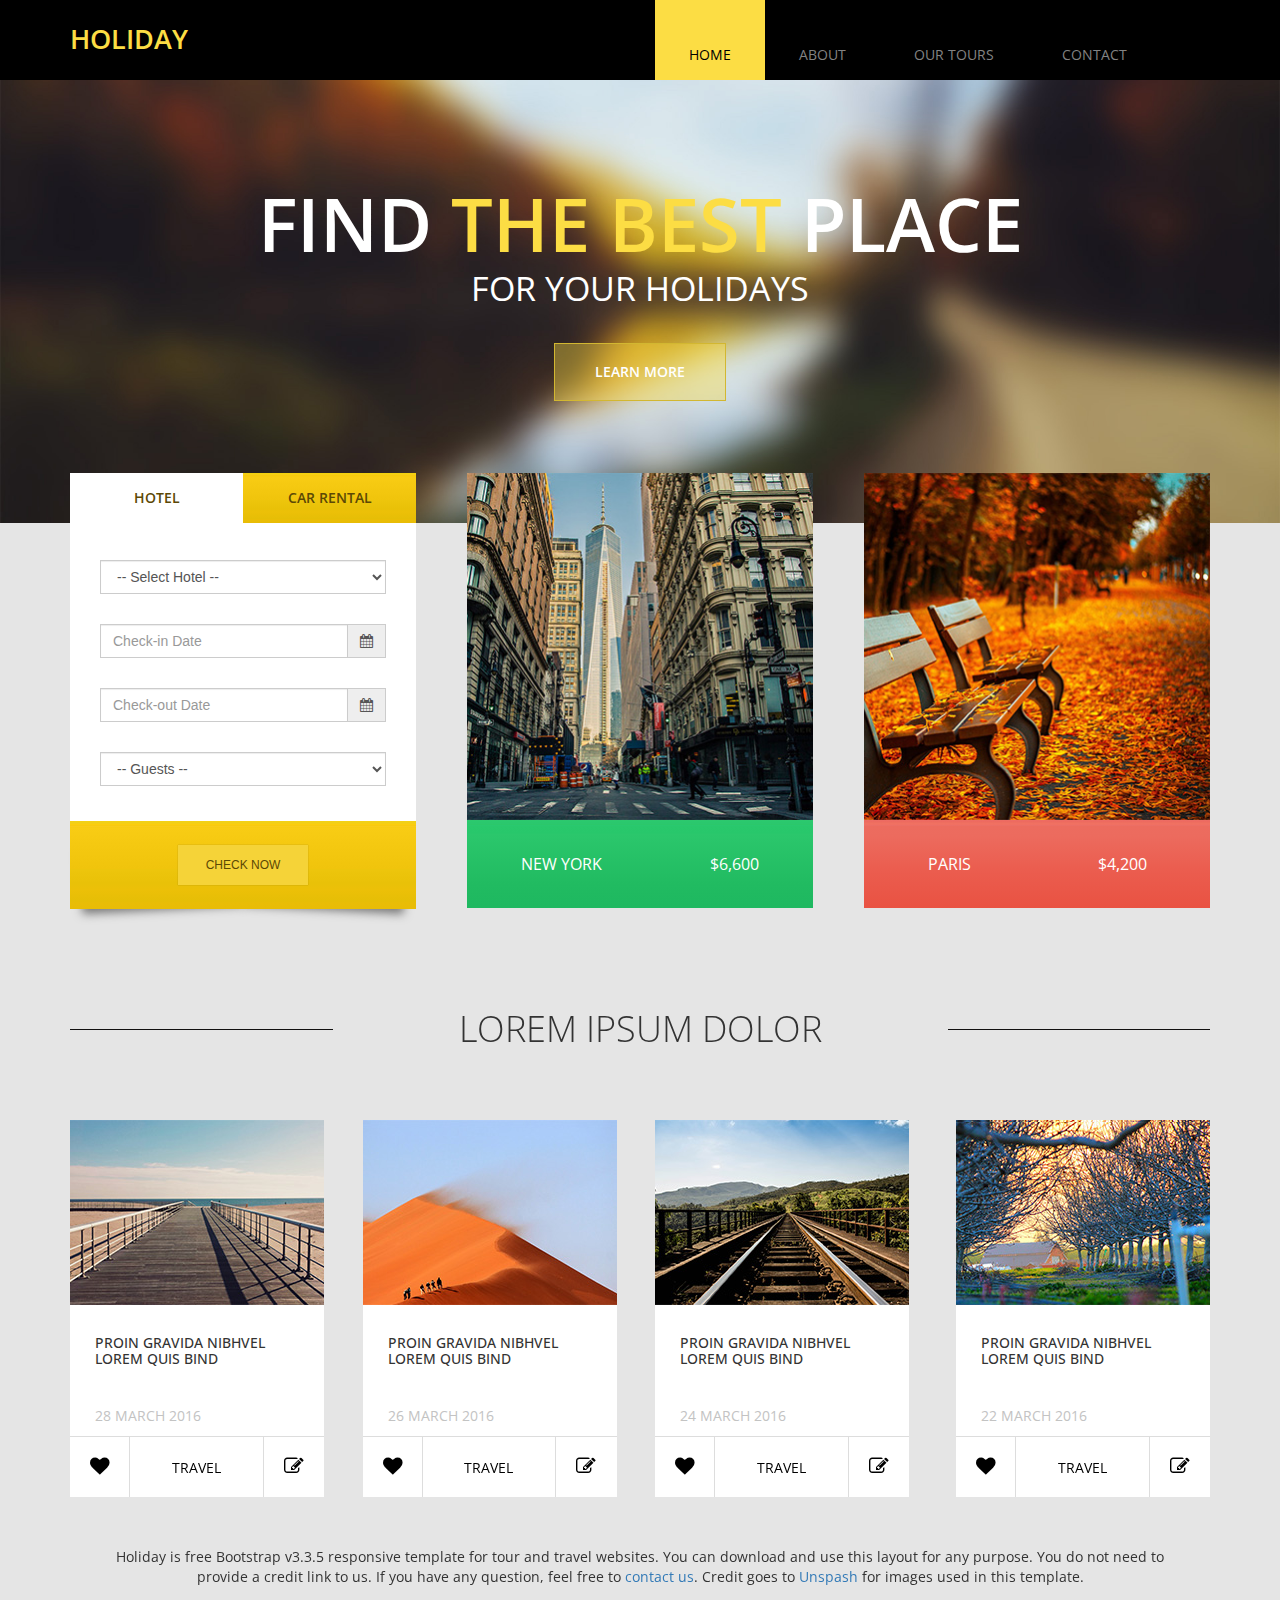
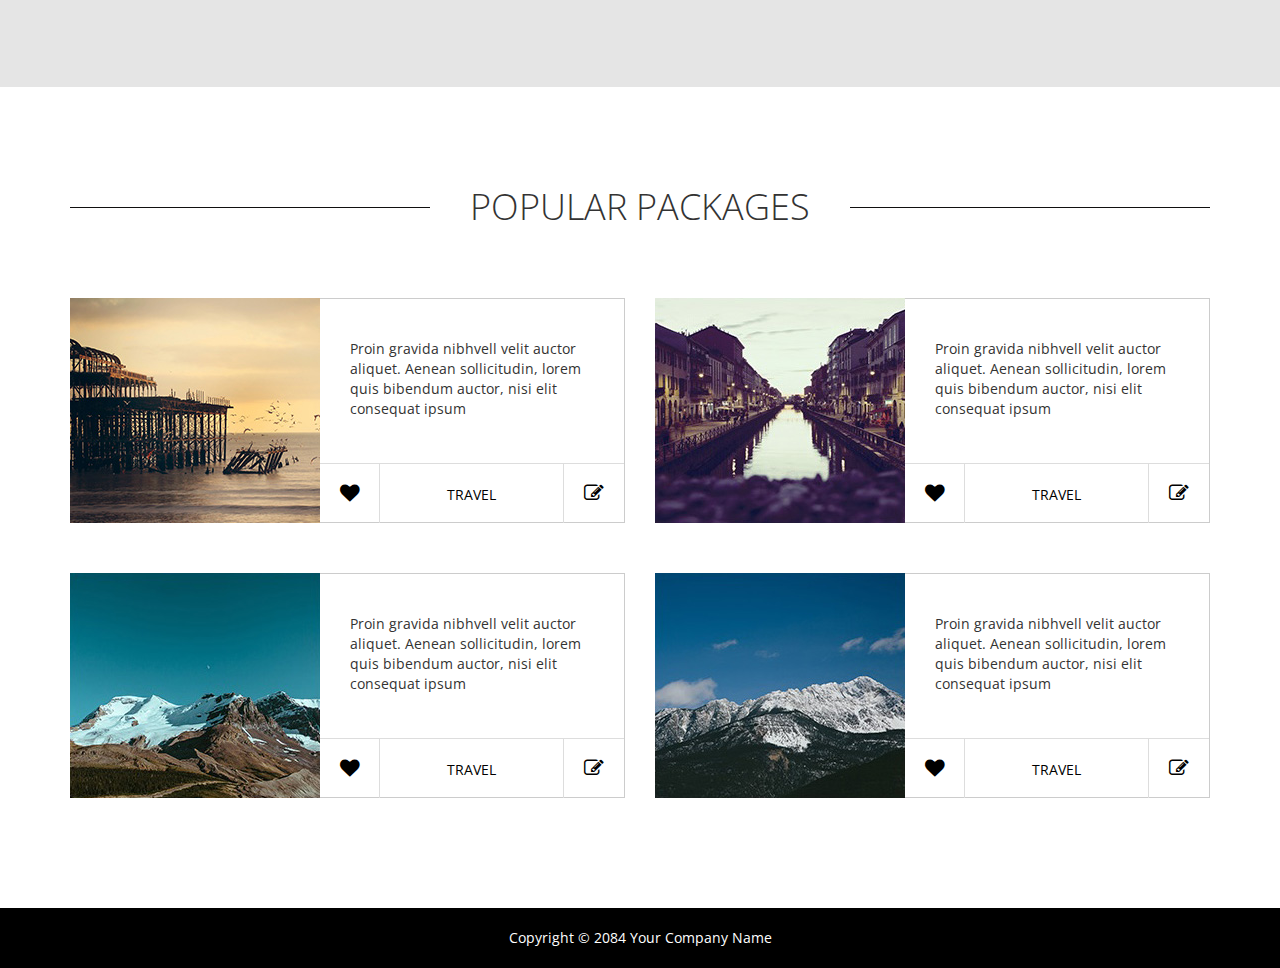
<file: index.html>
<!DOCTYPE html>
<html lang="en">
<head>
  <meta charset="utf-8">
  <meta http-equiv="X-UA-Compatible" content="IE=edge">
  <meta name="viewport" content="width=device-width, initial-scale=1">
  <title>Holiday - templatemo</title>
<!--
Holiday Template
http://www.templatemo.com/tm-475-holiday
-->
  <link href='http://fonts.googleapis.com/css?family=Open+Sans:400,300,400italic,600,700' rel='stylesheet' type='text/css'>
  <link href="css/font-awesome.min.css" rel="stylesheet">
  <link href="css/bootstrap.min.css" rel="stylesheet">
  <link href="css/bootstrap-datetimepicker.min.css" rel="stylesheet">  
  <link href="css/flexslider.css" rel="stylesheet">
  <link href="css/templatemo-style.css" rel="stylesheet">

  <!-- HTML5 shim and Respond.js for IE8 support of HTML5 elements and media queries -->
  <!-- WARNING: Respond.js doesn't work if you view the page via file:// -->
    <!--[if lt IE 9]>
    <script src="https://oss.maxcdn.com/html5shiv/3.7.2/html5shiv.min.js"></script>
    <script src="https://oss.maxcdn.com/respond/1.4.2/respond.min.js"></script>
    <![endif]-->

  </head>
  <body class="tm-gray-bg">
  	<!-- Header -->
  	<div class="tm-header">
  		<div class="container">
  			<div class="row">
  				<div class="col-lg-6 col-md-4 col-sm-3 tm-site-name-container">
  					<a href="#" class="tm-site-name">Holiday</a>	
  				</div>
	  			<div class="col-lg-6 col-md-8 col-sm-9">
	  				<div class="mobile-menu-icon">
		              <i class="fa fa-bars"></i>
		            </div>
	  				<nav class="tm-nav">
						<ul>
							<li><a href="index.html" class="active">Home</a></li>
							<li><a href="about.html">About</a></li>
							<li><a href="tours.html">Our Tours</a></li>
							<li><a href="contact.html">Contact</a></li>
						</ul>
					</nav>		
	  			</div>				
  			</div>
  		</div>	  	
  	</div>
	
	<!-- Banner -->
	<section class="tm-banner">
		<!-- Flexslider -->
		<div class="flexslider flexslider-banner">
		  <ul class="slides">
		    <li>
			    <div class="tm-banner-inner">
					<h1 class="tm-banner-title">Find <span class="tm-yellow-text">The Best</span> Place</h1>
					<p class="tm-banner-subtitle">For Your Holidays</p>
					<a href="#more" class="tm-banner-link">Learn More</a>	
				</div>
				<img src="img/banner-1.jpg" alt="Image" />	
		    </li>
		    <li>
			    <div class="tm-banner-inner">
					<h1 class="tm-banner-title">Lorem <span class="tm-yellow-text">Ipsum</span> Dolor</h1>
					<p class="tm-banner-subtitle">Wonderful Destinations</p>
					<a href="#more" class="tm-banner-link">Learn More</a>	
				</div>
		      <img src="img/banner-2.jpg" alt="Image" />
		    </li>
		    <li>
			    <div class="tm-banner-inner">
					<h1 class="tm-banner-title">Proin <span class="tm-yellow-text">Gravida</span> Nibhvell</h1>
					<p class="tm-banner-subtitle">Velit Auctor</p>
					<a href="#more" class="tm-banner-link">Learn More</a>	
				</div>
		      <img src="img/banner-3.jpg" alt="Image" />
		    </li>
		  </ul>
		</div>	
	</section>

	<!-- gray bg -->	
	<section class="container tm-home-section-1" id="more">
		<div class="row">
			<div class="col-lg-4 col-md-4 col-sm-6">
				<!-- Nav tabs -->
				<div class="tm-home-box-1">
					<ul class="nav nav-tabs tm-white-bg" role="tablist" id="hotelCarTabs">
					    <li role="presentation" class="active">
					    	<a href="#hotel" aria-controls="hotel" role="tab" data-toggle="tab">Hotel</a>
					    </li>
					    <li role="presentation">
					    	<a href="#car" aria-controls="car" role="tab" data-toggle="tab">Car Rental</a>
					    </li>
					</ul>

					<!-- Tab panes -->
					<div class="tab-content">
					    <div role="tabpanel" class="tab-pane fade in active tm-white-bg" id="hotel">
					    	<div class="tm-search-box effect2">
								<form action="#" method="post" class="hotel-search-form">
									<div class="tm-form-inner">
										<div class="form-group">
							            	 <select class="form-control">
							            	 	<option value="">-- Select Hotel -- </option>
							            	 	<option value="shangrila">Shangri-La</option>
												<option value="chatrium">Chatrium</option>
												<option value="fourseasons">Four Seasons</option>
												<option value="hilton">Hilton</option>
											</select> 
							          	</div>
							          	<div class="form-group">
							                <div class='input-group date' id='datetimepicker1'>
							                    <input type='text' class="form-control" placeholder="Check-in Date" />
							                    <span class="input-group-addon">
							                        <span class="fa fa-calendar"></span>
							                    </span>
							                </div>
							            </div>
							          	<div class="form-group">
							                <div class='input-group date' id='datetimepicker2'>
							                    <input type='text' class="form-control" placeholder="Check-out Date" />
							                    <span class="input-group-addon">
							                        <span class="fa fa-calendar"></span>
							                    </span>
							                </div>
							            </div>
							            <div class="form-group margin-bottom-0">
							                <select class="form-control">
							            	 	<option value="">-- Guests -- </option>
							            	 	<option value="1">1</option>
												<option value="2">2</option>
												<option value="3">3</option>
												<option value="4">4</option>
												<option value="5p">5+</option>
											</select> 
							            </div>
									</div>							
						            <div class="form-group tm-yellow-gradient-bg text-center">
						            	<button type="submit" name="submit" class="tm-yellow-btn">Check Now</button>
						            </div>  
								</form>
							</div>
					    </div>
					    <div role="tabpanel" class="tab-pane fade tm-white-bg" id="car">
							<div class="tm-search-box effect2">
								<form action="#" method="post" class="hotel-search-form">
									<div class="tm-form-inner">
										<div class="form-group">
							            	 <select class="form-control">
							            	 	<option value="">-- Select Model -- </option>
							            	 	<option value="shangrila">BMW</option>
												<option value="chatrium">Mercedes-Benz</option>
												<option value="fourseasons">Toyota</option>
												<option value="hilton">Honda</option>
											</select> 
							          	</div>
							          	<div class="form-group">
							                <div class='input-group date-time' id='datetimepicker3'>
							                    <input type='text' class="form-control" placeholder="Pickup Date" />
							                    <span class="input-group-addon">
							                        <span class="fa fa-calendar"></span>
							                    </span>
							                </div>
							            </div>
							          	<div class="form-group">
							                <div class='input-group date-time' id='datetimepicker4'>
							                    <input type='text' class="form-control" placeholder="Return Date" />
							                    <span class="input-group-addon">
							                        <span class="fa fa-calendar"></span>
							                    </span>
							                </div>
							            </div>
							            <div class="form-group">
							            	 <select class="form-control">
							            	 	<option value="">-- Options -- </option>
							            	 	<option value="">Child Seat</option>
												<option value="">GPS Navigator</option>
												<option value="">Insurance</option>
											</select> 
							          	</div>							           
									</div>							
						            <div class="form-group tm-yellow-gradient-bg text-center">
						            	<button type="submit" name="submit" class="tm-yellow-btn">Check Now</button>
						            </div>  
								</form>
							</div>
					    </div>				    
					</div>
				</div>								
			</div>

			<div class="col-lg-4 col-md-4 col-sm-6">
				<div class="tm-home-box-1 tm-home-box-1-2 tm-home-box-1-center">
					<img src="img/index-01.jpg" alt="image" class="img-responsive">
					<a href="#">
						<div class="tm-green-gradient-bg tm-city-price-container">
							<span>New York</span>
							<span>$6,600</span>
						</div>	
					</a>			
				</div>				
			</div>
			<div class="col-lg-4 col-md-4 col-sm-6">
				<div class="tm-home-box-1 tm-home-box-1-2 tm-home-box-1-right">
					<img src="img/index-02.jpg" alt="image" class="img-responsive">
					<a href="#">
						<div class="tm-red-gradient-bg tm-city-price-container">
							<span>Paris</span>
							<span>$4,200</span>
						</div>	
					</a>					
				</div>				
			</div>
		</div>
	
		<div class="section-margin-top">
			<div class="row">				
				<div class="tm-section-header">
					<div class="col-lg-3 col-md-3 col-sm-3"><hr></div>
					<div class="col-lg-6 col-md-6 col-sm-6"><h2 class="tm-section-title">Lorem Ipsum Dolor</h2></div>
					<div class="col-lg-3 col-md-3 col-sm-3"><hr></div>	
				</div>
			</div>
			<div class="row">
				<div class="col-lg-3 col-md-3 col-sm-6 col-xs-6 col-xxs-12">
					<div class="tm-home-box-2">						
						<img src="img/index-03.jpg" alt="image" class="img-responsive">
						<h3>Proin Gravida Nibhvel Lorem Quis Bind</h3>
						<p class="tm-date">28 March 2016</p>
						<div class="tm-home-box-2-container">
							<a href="#" class="tm-home-box-2-link"><i class="fa fa-heart tm-home-box-2-icon border-right"></i></a>
							<a href="#" class="tm-home-box-2-link"><span class="tm-home-box-2-description">Travel</span></a>
							<a href="#" class="tm-home-box-2-link"><i class="fa fa-edit tm-home-box-2-icon border-left"></i></a>
						</div>
					</div>
				</div>
				<div class="col-lg-3 col-md-3 col-sm-6 col-xs-6 col-xxs-12">
					<div class="tm-home-box-2">						
					    <img src="img/index-04.jpg" alt="image" class="img-responsive">
						<h3>Proin Gravida Nibhvel Lorem Quis Bind</h3>
						<p class="tm-date">26 March 2016</p>
						<div class="tm-home-box-2-container">
							<a href="#" class="tm-home-box-2-link"><i class="fa fa-heart tm-home-box-2-icon border-right"></i></a>
							<a href="#" class="tm-home-box-2-link"><span class="tm-home-box-2-description">Travel</span></a>
							<a href="#" class="tm-home-box-2-link"><i class="fa fa-edit tm-home-box-2-icon border-left"></i></a>
						</div>
					</div>
				</div>
				<div class="col-lg-3 col-md-3 col-sm-6 col-xs-6 col-xxs-12">
					<div class="tm-home-box-2">						
					    <img src="img/index-05.jpg" alt="image" class="img-responsive">
						<h3>Proin Gravida Nibhvel Lorem Quis Bind</h3>
						<p class="tm-date">24 March 2016</p>
						<div class="tm-home-box-2-container">
							<a href="#" class="tm-home-box-2-link"><i class="fa fa-heart tm-home-box-2-icon border-right"></i></a>
							<a href="#" class="tm-home-box-2-link"><span class="tm-home-box-2-description">Travel</span></a>
							<a href="#" class="tm-home-box-2-link"><i class="fa fa-edit tm-home-box-2-icon border-left"></i></a>
						</div>
					</div>
				</div>
				<div class="col-lg-3 col-md-3 col-sm-6 col-xs-6 col-xxs-12">
					<div class="tm-home-box-2 tm-home-box-2-right">						
					    <img src="img/index-06.jpg" alt="image" class="img-responsive">
						<h3>Proin Gravida Nibhvel Lorem Quis Bind</h3>
						<p class="tm-date">22 March 2016</p>
						<div class="tm-home-box-2-container">
							<a href="#" class="tm-home-box-2-link"><i class="fa fa-heart tm-home-box-2-icon border-right"></i></a>
							<a href="#" class="tm-home-box-2-link"><span class="tm-home-box-2-description">Travel</span></a>
							<a href="#" class="tm-home-box-2-link"><i class="fa fa-edit tm-home-box-2-icon border-left"></i></a>
						</div>
					</div>
				</div>
			</div>
			<div class="row">
				<div class="col-lg-12">
					<p class="home-description">Holiday is free Bootstrap v3.3.5 responsive template for tour and travel websites. You can download and use this layout for any purpose. You do not need to provide a credit link to us. If you have any question, feel free to <a href="http://www.facebook.com/templatemo" target="_parent">contact us</a>. Credit goes to <a rel="nofollow" href="http://unsplash.com" target="_parent">Unspash</a> for images used in this template.</p>					
				</div>
			</div>			
		</div>
	</section>		
	
	<!-- white bg -->
	<section class="tm-white-bg section-padding-bottom">
		<div class="container">
			<div class="row">
				<div class="tm-section-header section-margin-top">
					<div class="col-lg-4 col-md-3 col-sm-3"><hr></div>
					<div class="col-lg-4 col-md-6 col-sm-6"><h2 class="tm-section-title">Popular Packages</h2></div>
					<div class="col-lg-4 col-md-3 col-sm-3"><hr></div>	
				</div>
				<div class="col-lg-6">
					<div class="tm-home-box-3">
						<div class="tm-home-box-3-img-container">
							<img src="img/index-07.jpg" alt="image" class="img-responsive">	
						</div>						
						<div class="tm-home-box-3-info">
							<p class="tm-home-box-3-description">Proin gravida nibhvell velit auctor aliquet. Aenean sollicitudin, lorem quis bibendum auctor, nisi elit consequat ipsum</p>
					        <div class="tm-home-box-2-container">
							<a href="#" class="tm-home-box-2-link"><i class="fa fa-heart tm-home-box-2-icon border-right"></i></a>
							<a href="#" class="tm-home-box-2-link"><span class="tm-home-box-2-description box-3">Travel</span></a>
							<a href="#" class="tm-home-box-2-link"><i class="fa fa-edit tm-home-box-2-icon border-left"></i></a>
						</div>
						</div>						
					</div>					
			     </div>
			     <div class="col-lg-6">
			        <div class="tm-home-box-3">
						<div class="tm-home-box-3-img-container">
							<img src="img/index-08.jpg" alt="image" class="img-responsive">	
						</div>						
						<div class="tm-home-box-3-info">
							<p class="tm-home-box-3-description">Proin gravida nibhvell velit auctor aliquet. Aenean sollicitudin, lorem quis bibendum auctor, nisi elit consequat ipsum</p>
					        <div class="tm-home-box-2-container">
							<a href="#" class="tm-home-box-2-link"><i class="fa fa-heart tm-home-box-2-icon border-right"></i></a>
							<a href="#" class="tm-home-box-2-link"><span class="tm-home-box-2-description box-3">Travel</span></a>
							<a href="#" class="tm-home-box-2-link"><i class="fa fa-edit tm-home-box-2-icon border-left"></i></a>
						</div>
						</div>						
					</div>
				</div>
				<div class="col-lg-6">
				    <div class="tm-home-box-3">
						<div class="tm-home-box-3-img-container">
							<img src="img/index-09.jpg" alt="image" class="img-responsive">	
						</div>						
						<div class="tm-home-box-3-info">
							<p class="tm-home-box-3-description">Proin gravida nibhvell velit auctor aliquet. Aenean sollicitudin, lorem quis bibendum auctor, nisi elit consequat ipsum</p>
					        <div class="tm-home-box-2-container">
							<a href="#" class="tm-home-box-2-link"><i class="fa fa-heart tm-home-box-2-icon border-right"></i></a>
							<a href="#" class="tm-home-box-2-link"><span class="tm-home-box-2-description box-3">Travel</span></a>
							<a href="#" class="tm-home-box-2-link"><i class="fa fa-edit tm-home-box-2-icon border-left"></i></a>
						</div>
						</div>						
					</div>
			    </div>
			    <div class="col-lg-6">
			        <div class="tm-home-box-3">
						<div class="tm-home-box-3-img-container">
							<img src="img/index-10.jpg" alt="image" class="img-responsive">	
						</div>						
						<div class="tm-home-box-3-info">
							<p class="tm-home-box-3-description">Proin gravida nibhvell velit auctor aliquet. Aenean sollicitudin, lorem quis bibendum auctor, nisi elit consequat ipsum</p>
					        <div class="tm-home-box-2-container">
							<a href="#" class="tm-home-box-2-link"><i class="fa fa-heart tm-home-box-2-icon border-right"></i></a>
							<a href="#" class="tm-home-box-2-link"><span class="tm-home-box-2-description box-3">Travel</span></a>
							<a href="#" class="tm-home-box-2-link"><i class="fa fa-edit tm-home-box-2-icon border-left"></i></a>
						</div>
						</div>						
					</div>
			   	</div>
			</div>		
		</div>
	</section>
	<footer class="tm-black-bg">
		<div class="container">
			<div class="row">
				<p class="tm-copyright-text">Copyright &copy; 2084 Your Company Name</p>
			</div>
		</div>		
	</footer>
	<script type="text/javascript" src="js/jquery-1.11.2.min.js"></script>      		<!-- jQuery -->
  	<script type="text/javascript" src="js/moment.js"></script>							<!-- moment.js -->
	<script type="text/javascript" src="js/bootstrap.min.js"></script>					<!-- bootstrap js -->
	<script type="text/javascript" src="js/bootstrap-datetimepicker.min.js"></script>	<!-- bootstrap date time picker js, http://eonasdan.github.io/bootstrap-datetimepicker/ -->
	<script type="text/javascript" src="js/jquery.flexslider-min.js"></script>
<!--
	<script src="js/froogaloop.js"></script>
	<script src="js/jquery.fitvid.js"></script>
-->
   	<script type="text/javascript" src="js/templatemo-script.js"></script>      		<!-- Templatemo Script -->
	<script>
		// HTML document is loaded. DOM is ready.
		$(function() {

			$('#hotelCarTabs a').click(function (e) {
			  e.preventDefault()
			  $(this).tab('show')
			})

        	$('.date').datetimepicker({
            	format: 'MM/DD/YYYY'
            });
            $('.date-time').datetimepicker();

			// https://css-tricks.com/snippets/jquery/smooth-scrolling/
		  	$('a[href*=#]:not([href=#])').click(function() {
			    if (location.pathname.replace(/^\//,'') == this.pathname.replace(/^\//,'') && location.hostname == this.hostname) {
			      var target = $(this.hash);
			      target = target.length ? target : $('[name=' + this.hash.slice(1) +']');
			      if (target.length) {
			        $('html,body').animate({
			          scrollTop: target.offset().top
			        }, 1000);
			        return false;
			      }
			    }
		  	});
		});
		
		// Load Flexslider when everything is loaded.
		$(window).load(function() {	  		
			// Vimeo API nonsense

/*
			  var player = document.getElementById('player_1');
			  $f(player).addEvent('ready', ready);
			 
			  function addEvent(element, eventName, callback) {
			    if (element.addEventListener) {
			      element.addEventListener(eventName, callback, false)
			    } else {
			      element.attachEvent(eventName, callback, false);
			    }
			  }
			 
			  function ready(player_id) {
			    var froogaloop = $f(player_id);
			    froogaloop.addEvent('play', function(data) {
			      $('.flexslider').flexslider("pause");
			    });
			    froogaloop.addEvent('pause', function(data) {
			      $('.flexslider').flexslider("play");
			    });
			  }
*/

			 
			 
			  // Call fitVid before FlexSlider initializes, so the proper initial height can be retrieved.
/*

			  $(".flexslider")
			    .fitVids()
			    .flexslider({
			      animation: "slide",
			      useCSS: false,
			      animationLoop: false,
			      smoothHeight: true,
			      controlNav: false,
			      before: function(slider){
			        $f(player).api('pause');
			      }
			  });
*/


			  

//	For images only
		    $('.flexslider').flexslider({
			    controlNav: false
		    });


	  	});
	</script>
 </body>
 </html>
</file>
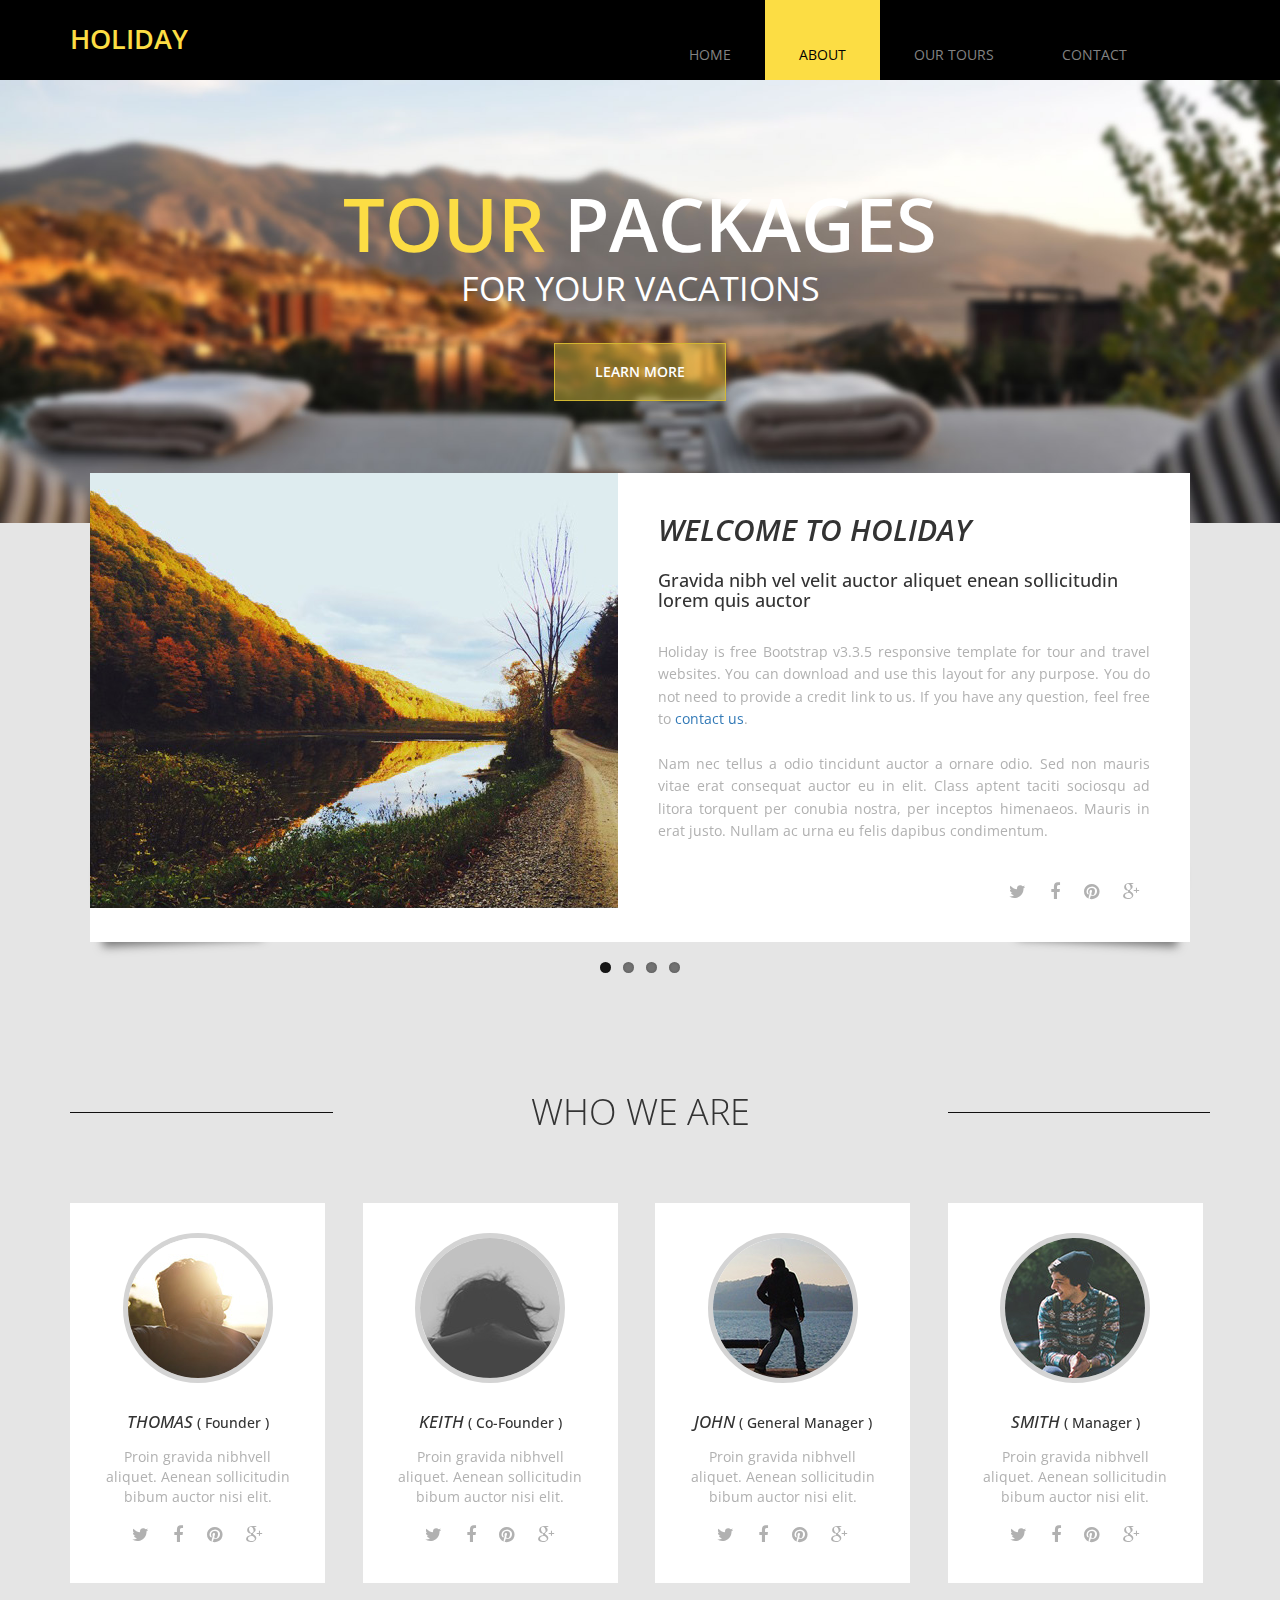
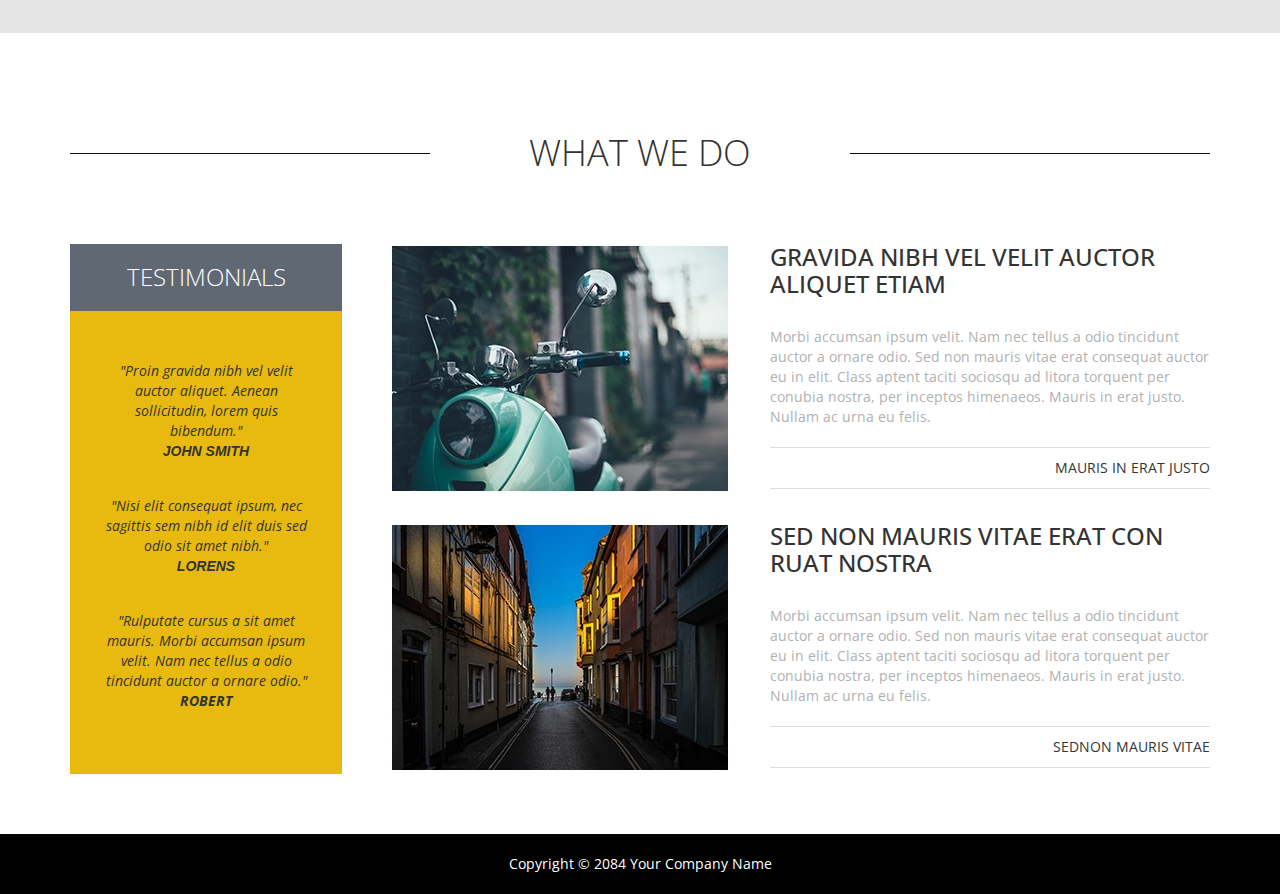
<file: about.html>
<!DOCTYPE html>
<html lang="en">
<head>
  <meta charset="utf-8">
  <meta http-equiv="X-UA-Compatible" content="IE=edge">
  <meta name="viewport" content="width=device-width, initial-scale=1">
  <title>Holiday - About</title>
<!--
Holiday Template
http://www.templatemo.com/tm-475-holiday
-->
  <link href='http://fonts.googleapis.com/css?family=Open+Sans:400,300,400italic,600,700' rel='stylesheet' type='text/css'>
  <link href="css/font-awesome.min.css" rel="stylesheet">
  <link href="css/bootstrap.min.css" rel="stylesheet">
  <link href="css/bootstrap-datetimepicker.min.css" rel="stylesheet">  
  <link href="css/flexslider.css" rel="stylesheet">
  <link href="css/templatemo-style.css" rel="stylesheet">

  <!-- HTML5 shim and Respond.js for IE8 support of HTML5 elements and media queries -->
  <!-- WARNING: Respond.js doesn't work if you view the page via file:// -->
    <!--[if lt IE 9]>
    <script src="https://oss.maxcdn.com/html5shiv/3.7.2/html5shiv.min.js"></script>
    <script src="https://oss.maxcdn.com/respond/1.4.2/respond.min.js"></script>
    <![endif]-->

  </head>
  <body class="tm-gray-bg">
  	<!-- Header -->
  	<div class="tm-header">
  		<div class="container">
  			<div class="row">
  				<div class="col-lg-6 col-md-4 col-sm-3 tm-site-name-container">
  					<a href="#" class="tm-site-name">Holiday</a>	
  				</div>
	  			<div class="col-lg-6 col-md-8 col-sm-9">
	  				<div class="mobile-menu-icon">
		              <i class="fa fa-bars"></i>
		            </div>
	  				<nav class="tm-nav">
						<ul>
							<li><a href="index.html">Home</a></li>
							<li><a href="about.html" class="active">About</a></li>
							<li><a href="tours.html">Our Tours</a></li>
							<li><a href="contact.html">Contact</a></li>
						</ul>
					</nav>		
	  			</div>				
  			</div>
  		</div>	  	
  	</div>
	
	<!-- Banner -->
	<section class="tm-banner">
		<!-- Flexslider -->
		<div class="flexslider flexslider-banner">
		  <ul class="slides">
		    <li>
			    <div class="tm-banner-inner">
					<h1 class="tm-banner-title"><span class="tm-yellow-text">Tour</span> Packages</h1>
					<p class="tm-banner-subtitle">For Your Vacations</p>
					<a href="#more" class="tm-banner-link">Learn More</a>	
				</div>
		      <img src="img/banner-3.jpg" />
		    </li>
		    <li>
			    <div class="tm-banner-inner">
					<h1 class="tm-banner-title">Lorem <span class="tm-yellow-text">Ipsum</span> Dolor</h1>
					<p class="tm-banner-subtitle">Wonderful Destinations</p>
					<a href="#more" class="tm-banner-link">Learn More</a>	
				</div>
		      <img src="img/banner-2.jpg" />
		    </li>
		    <li>
			    <div class="tm-banner-inner">
					<h1 class="tm-banner-title">Proin <span class="tm-yellow-text">Gravida</span> Nibhvell</h1>
					<p class="tm-banner-subtitle">Velit Auctor</p>
					<a href="#more" class="tm-banner-link">Learn More</a>	
				</div>
		      <img src="img/banner-1.jpg" />
		    </li>
		  </ul>
		</div>		
	</section>

	<!-- gray bg -->	
	<section class="container tm-home-section-1" id="more">
		<div class="row">
			<!-- slider -->
			<div class="flexslider flexslider-about effect2">
			  <ul class="slides">
			    <li>
			      <img src="img/about-1.jpg" alt="image" />
			      <div class="flex-caption">
			      	<h2 class="slider-title">Welcome To Holiday</h2>
			      	<h3 class="slider-subtitle">Gravida nibh vel velit auctor aliquet enean sollicitudin lorem quis auctor</h3>
			      	<p class="slider-description">Holiday is free Bootstrap v3.3.5 responsive template for tour and travel websites. You can download and use this layout for any purpose. You do not need to provide a credit link to us. If you have any question, feel free to <a href="http://www.facebook.com/templatemo" target="_parent">contact us</a>. <br><br>
                    Nam nec tellus a odio tincidunt auctor a ornare odio. Sed non mauris vitae erat consequat auctor eu in elit. Class aptent taciti sociosqu ad litora torquent per conubia nostra, per inceptos himenaeos. Mauris in erat justo. Nullam ac urna eu felis dapibus condimentum.</p>
			      	<div class="slider-social">
			      		<a href="#" class="tm-social-icon"><i class="fa fa-twitter"></i></a>
			      		<a href="#" class="tm-social-icon"><i class="fa fa-facebook"></i></a>
			      		<a href="#" class="tm-social-icon"><i class="fa fa-pinterest"></i></a>
			      		<a href="#" class="tm-social-icon"><i class="fa fa-google-plus"></i></a>
			      	</div>
			      </div>			      
			    </li>
			    <li>
			      <img src="img/about-1.jpg" alt="image" />
			      <div class="flex-caption">
			      	<h2 class="slider-title">Thank you for choosing us!</h2>
			      	<h3 class="slider-subtitle">Gravida nibh vel velit auctor aliquet enean sollicitudin lorem quis auctor, nisi elit consequat ipsum</h3>
			      	<p class="slider-description">Morbi accumsan ipsum velit. Nam nec tellus a odio tincidunt auctor a ornare odio. Sed non mauris vitae erat consequat auctor eu in elit. Class aptent taciti sociosqu ad litora torquent per conubia nostra, per inceptos himenaeos.<br><br>
                    Mauris in erat justo. Nullam ac urna eu felis dapibus condimentum sit amet a augue. Sed non neque elit. Sed ut imperdiet nisi. Proin condimentum fermentum nunc. Etiam pharetra, erat sed fermentum feugiat, velit mauris gestas quam, ut aliquam massa nisi.</p>
			      	<div class="slider-social">
			      		<a href="#" class="tm-social-icon"><i class="fa fa-twitter"></i></a>
			      		<a href="#" class="tm-social-icon"><i class="fa fa-facebook"></i></a>
			      		<a href="#" class="tm-social-icon"><i class="fa fa-pinterest"></i></a>
			      		<a href="#" class="tm-social-icon"><i class="fa fa-google-plus"></i></a>
			      	</div>
			      </div>			      
			    </li>
			    <li>
			      <img src="img/about-1.jpg" alt="image" />
			      <div class="flex-caption">
			      	<h2 class="slider-title">More Programs to come</h2>
			      	<h3 class="slider-subtitle">Gravida nibh vel velit auctor aliquet enean sollicitudin lorem quis auctor, nisi elit consequat ipsum</h3>
			      	<p class="slider-description">Morbi accumsan ipsum velit. Nam nec tellus a odio tincidunt auctor a ornare odio. Sed non mauris vitae erat consequat auctor eu in elit. Class aptent taciti sociosqu ad litora torquent per conubia nostra, per inceptos himenaeos. Mauris in erat justo. Nullam ac urna eu felis dapibus condimentum sit amet a augue. Sed non neque elit. Sed ut imperdiet nisi. Proin condimentum fermentum nunc. Etiam pharetra, erat sed fermentum feugiat, velit mauris gestas quam, ut aliquam massa nisi.</p>
			      	<div class="slider-social">
			      		<a href="#" class="tm-social-icon"><i class="fa fa-twitter"></i></a>
			      		<a href="#" class="tm-social-icon"><i class="fa fa-facebook"></i></a>
			      		<a href="#" class="tm-social-icon"><i class="fa fa-pinterest"></i></a>
			      		<a href="#" class="tm-social-icon"><i class="fa fa-google-plus"></i></a>
			      	</div>
			      </div>			      
			    </li>
			    <li>
			      <img src="img/about-1.jpg" alt="image" />
			      <div class="flex-caption">
			      	<h2 class="slider-title">Tour and Travel</h2>
			      	<h3 class="slider-subtitle">Gravida nibh vel velit auctor aliquet enean sollicitudin lorem quis auctor, nisi elit consequat ipsum</h3>
			      	<p class="slider-description">Morbi accumsan ipsum velit. Nam nec tellus a odio tincidunt auctor a ornare odio. Sed non mauris vitae erat consequat auctor eu in elit. Class aptent taciti sociosqu ad litora torquent per conubia nostra, per inceptos himenaeos. Mauris in erat justo. Nullam ac urna eu felis dapibus condimentum sit amet a augue. Sed non neque elit. Sed ut imperdiet nisi. Proin condimentum fermentum nunc. Etiam pharetra, erat sed fermentum feugiat, velit mauris gestas quam, ut aliquam massa nisi.</p>
			      	<div class="slider-social">
			      		<a href="#" class="tm-social-icon"><i class="fa fa-twitter"></i></a>
			      		<a href="#" class="tm-social-icon"><i class="fa fa-facebook"></i></a>
			      		<a href="#" class="tm-social-icon"><i class="fa fa-pinterest"></i></a>
			      		<a href="#" class="tm-social-icon"><i class="fa fa-google-plus"></i></a>
			      	</div>
			      </div>			      
			    </li>
			  </ul>
			</div>
		</div>
	
		<div class="section-margin-top about-section">
			<div class="row">				
				<div class="tm-section-header">
					<div class="col-lg-3 col-md-3 col-sm-3"><hr></div>
					<div class="col-lg-6 col-md-6 col-sm-6"><h2 class="tm-section-title">Who We Are</h2></div>
					<div class="col-lg-3 col-md-3 col-sm-3"><hr></div>	
				</div>
			</div>
			<div class="row">
				<div class="col-lg-3 col-md-3 col-sm-6 col-xs-12">
					<div class="tm-about-box-1">
						<a href="#"><img src="img/about-4.jpg" alt="img" class="tm-about-box-1-img"></a>
						<h3 class="tm-about-box-1-title">Thomas <span>( Founder )</span></h3>
						<p class="margin-bottom-15 gray-text">Proin gravida nibhvell aliquet. Aenean sollicitudin bibum auctor nisi elit.</p>
						<div class="gray-text">
							<a href="#" class="tm-social-icon"><i class="fa fa-twitter"></i></a>
							<a href="#" class="tm-social-icon"><i class="fa fa-facebook"></i></a>
							<a href="#" class="tm-social-icon"><i class="fa fa-pinterest"></i></a>
							<a href="#" class="tm-social-icon"><i class="fa fa-google-plus"></i></a>
						</div>
					</div>
				</div>
				<div class="col-lg-3 col-md-3 col-sm-6 col-xs-12">
					<div class="tm-about-box-1">
						<a href="#"><img src="img/about-5.jpg" alt="img" class="tm-about-box-1-img"></a>
						<h3 class="tm-about-box-1-title">Keith <span>( Co-Founder )</span></h3>
						<p class="margin-bottom-15 gray-text">Proin gravida nibhvell aliquet. Aenean sollicitudin bibum auctor nisi elit.</p>
						<div class="gray-text">
							<a href="#" class="tm-social-icon"><i class="fa fa-twitter"></i></a>
							<a href="#" class="tm-social-icon"><i class="fa fa-facebook"></i></a>
							<a href="#" class="tm-social-icon"><i class="fa fa-pinterest"></i></a>
							<a href="#" class="tm-social-icon"><i class="fa fa-google-plus"></i></a>
						</div>
					</div>
				</div>
				<div class="col-lg-3 col-md-3 col-sm-6 col-xs-12">
					<div class="tm-about-box-1">
						<a href="#"><img src="img/about-6.jpg" alt="img" class="tm-about-box-1-img"></a>
						<h3 class="tm-about-box-1-title">John <span>( General Manager )</span></h3>
						<p class="margin-bottom-15 gray-text">Proin gravida nibhvell aliquet. Aenean sollicitudin bibum auctor nisi elit.</p>
						<div class="gray-text">
							<a href="#" class="tm-social-icon"><i class="fa fa-twitter"></i></a>
							<a href="#" class="tm-social-icon"><i class="fa fa-facebook"></i></a>
							<a href="#" class="tm-social-icon"><i class="fa fa-pinterest"></i></a>
							<a href="#" class="tm-social-icon"><i class="fa fa-google-plus"></i></a>
						</div>
					</div>
				</div>
				<div class="col-lg-3 col-md-3 col-sm-6 col-xs-12">
					<div class="tm-about-box-1">
						<a href="#"><img src="img/about-7.jpg" alt="img" class="tm-about-box-1-img"></a>
						<h3 class="tm-about-box-1-title">Smith <span>( Manager )</span></h3>
						<p class="margin-bottom-15 gray-text">Proin gravida nibhvell aliquet. Aenean sollicitudin bibum auctor nisi elit.</p>
						<div class="gray-text">
							<a href="#" class="tm-social-icon"><i class="fa fa-twitter"></i></a>
							<a href="#" class="tm-social-icon"><i class="fa fa-facebook"></i></a>
							<a href="#" class="tm-social-icon"><i class="fa fa-pinterest"></i></a>
							<a href="#" class="tm-social-icon"><i class="fa fa-google-plus"></i></a>
						</div>
					</div>
				</div>
			</div>		
		</div>
	</section>		
	
	<!-- white bg -->
	<section class="tm-white-bg section-padding-bottom">
		<div class="container">
			<div class="row">
				<div class="tm-section-header section-margin-top">
					<div class="col-lg-4 col-md-3 col-sm-3"><hr></div>
					<div class="col-lg-4 col-md-6 col-sm-6"><h2 class="tm-section-title">What we do</h2></div>
					<div class="col-lg-4 col-md-3 col-sm-3"><hr></div>	
				</div>				
			</div>
			<div class="row">
				<!-- Testimonial -->
				<div class="col-lg-12">
					<div class="tm-what-we-do-right">
						<div class="tm-about-box-2 margin-bottom-30">
							<img src="img/about-2.jpg" alt="image" class="tm-about-box-2-img">
							<div class="tm-about-box-2-text">
								<h3 class="tm-about-box-2-title">Gravida Nibh Vel Velit Auctor Aliquet Etiam</h3>
				                <p class="tm-about-box-2-description gray-text">Morbi accumsan ipsum velit. Nam nec tellus a odio tincidunt auctor a ornare odio. Sed non mauris vitae erat consequat auctor eu in elit. Class aptent taciti sociosqu ad litora torquent per conubia nostra, per inceptos himenaeos. Mauris in erat justo. Nullam ac urna eu felis.</p>
				                <p class="tm-about-box-2-footer">Mauris In Erat Justo</p>	
							</div>		                
						</div>
						<div class="tm-about-box-2">
							<img src="img/about-3.jpg" alt="image" class="tm-about-box-2-img">
							<div class="tm-about-box-2-text">
								<h3 class="tm-about-box-2-title">Sed Non Mauris Vitae Erat Con Ruat Nostra</h3>
				                <p class="tm-about-box-2-description gray-text">Morbi accumsan ipsum velit. Nam nec tellus a odio tincidunt auctor a ornare odio. Sed non mauris vitae erat consequat auctor eu in elit. Class aptent taciti sociosqu ad litora torquent per conubia nostra, per inceptos himenaeos. Mauris in erat justo. Nullam ac urna eu felis.</p>
				                <p class="tm-about-box-2-footer">Sednon Mauris Vitae</p>	
							</div>		                
						</div>
					</div>
					<div class="tm-testimonials-box">
						<h3 class="tm-testimonials-title">Testimonials</h3>
						<div class="tm-testimonials-content">
							<div class="tm-testimonial">
								<p>"Proin gravida nibh vel velit auctor aliquet. Aenean sollicitudin, lorem quis bibendum."</p>
		                		<strong class="text-uppercase">John Smith</strong>	
							</div>
							<div class="tm-testimonial">
								<p>"Nisi elit consequat ipsum, nec sagittis sem nibh id elit duis sed odio sit amet nibh."</p>
			                	<strong class="text-uppercase">Lorens</strong>		
							</div>
	       					<div class="tm-testimonial">
	       						<p>"Rulputate cursus a sit amet mauris. Morbi accumsan ipsum velit. Nam nec tellus a odio tincidunt auctor a ornare odio."<p>
	                			<strong class="text-uppercase">Robert</strong>
	       					</div>                	
						</div>
					</div>	
				</div>							
			</div>			
		</div>
	</section>
	<footer class="tm-black-bg">
		<div class="container">
			<div class="row">
				<p class="tm-copyright-text">Copyright &copy; 2084 Your Company Name</p>
			</div>
		</div>		
	</footer>
	<script type="text/javascript" src="js/jquery-1.11.2.min.js"></script>      		<!-- jQuery -->
  	<script type="text/javascript" src="js/bootstrap.min.js"></script>					<!-- bootstrap js -->
  	<script type="text/javascript" src="js/jquery.flexslider-min.js"></script>			<!-- flexslider js -->
  	<script type="text/javascript" src="js/templatemo-script.js"></script>      		<!-- Templatemo Script -->
	<script>
		$(function() {

			// https://css-tricks.com/snippets/jquery/smooth-scrolling/
		  	$('a[href*=#]:not([href=#])').click(function() {
			    if (location.pathname.replace(/^\//,'') == this.pathname.replace(/^\//,'') && location.hostname == this.hostname) {
			      var target = $(this.hash);
			      target = target.length ? target : $('[name=' + this.hash.slice(1) +']');
			      if (target.length) {
			        $('html,body').animate({
			          scrollTop: target.offset().top
			        }, 1000);
			        return false;
			      }
			    }
		  	});		  	
		});
		$(window).load(function(){
			// Flexsliders
		  	$('.flexslider.flexslider-banner').flexslider({
			    controlNav: false
		    });
		  	$('.flexslider').flexslider({
		    	animation: "slide",
		    	directionNav: false,
		    	slideshow: false
		  	});
		});
	</script>
 </body>
 </html>
</file>
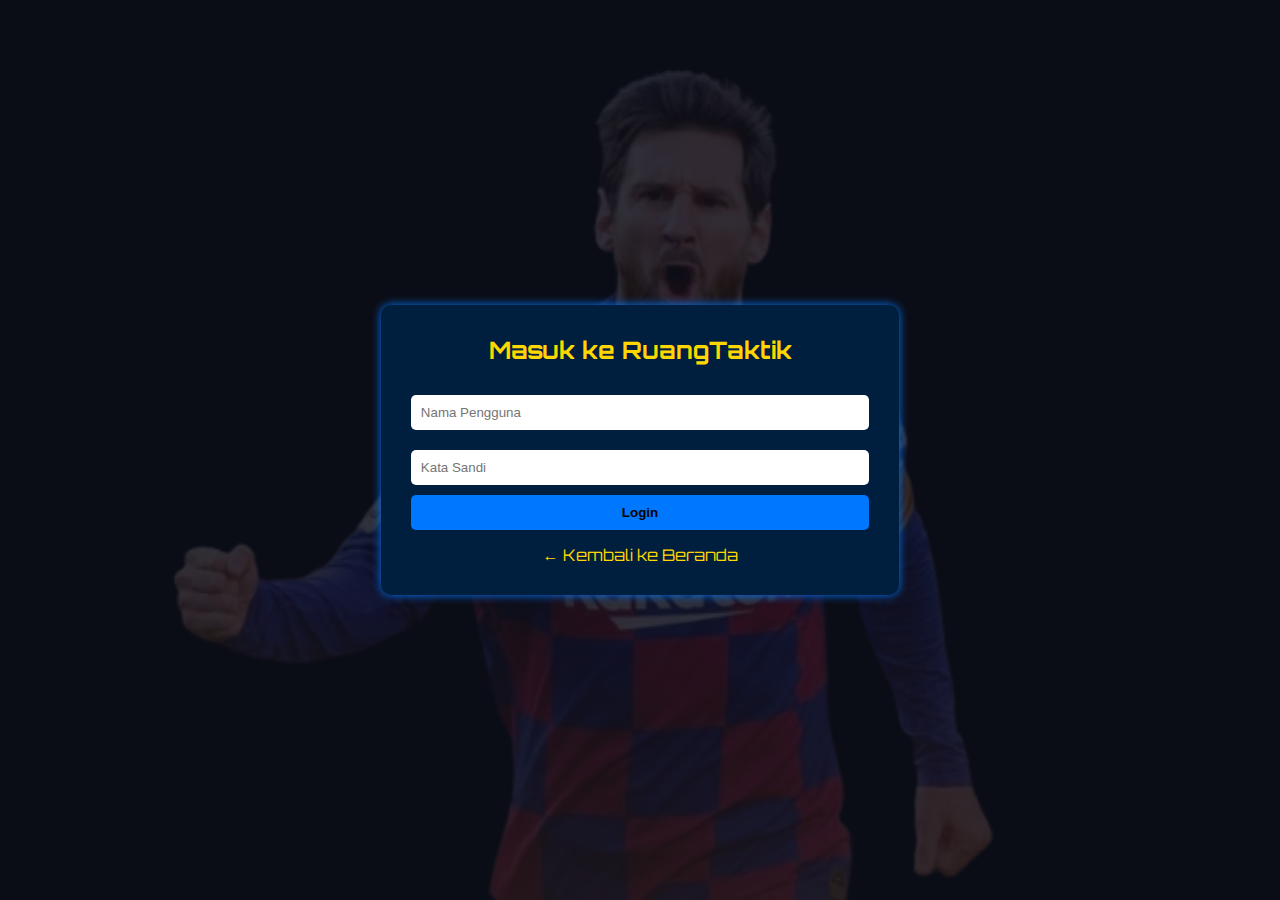
<file: login.html>
<!DOCTYPE html>
<html lang="id">
<head>
  <meta charset="UTF-8" />
  <meta name="viewport" content="width=device-width, initial-scale=1.0" />
  <title>Login - RuangTaktik</title>
  <link href="https://fonts.googleapis.com/css2?family=Orbitron&display=swap" rel="stylesheet">
  <link rel="stylesheet" href="style.css" />
  <style>
    .login-container {
      display: flex;
      flex-direction: column;
      justify-content: center;
      align-items: center;
      height: 100vh;
      background: url('messi.png') no-repeat center
    center fixed;
      background-size: cover;
      color: white;
      position: relative;
    }

  .login-container::before {
  content: "";
  position: absolute;
  top: 0;
  left: 0;
  height: 100%;
  width: 100%;
  background-color: rgba(13, 15, 26, 0.85);
  z-index: 0;
}

    .login-box {
      background-color: #001f3f;
      padding: 30px;
      border-radius: 10px;
      box-shadow: 0 0 10px #0077ff;
      z-index: 1;
      position: relative;
    }

    .login-box h2 {
      margin-bottom: 20px;
      color:  #ffd700;
    }

    .login-box input {
      padding: 10px;
      margin: 10px 0;
      width: 100%;
      border-radius: 5px;
      border: none;
    }

    .login-box button {
      padding: 10px;
      background-color: #0077ff;
      border: none;
      width: 100%;
      font-weight: bold;
      border-radius: 5px;
      cursor: pointer;
    }

    .login-box a {
      display: block;
      text-align: center;
      margin-top: 15px;
      color: #ffd700;
      text-decoration: none;
    }
  </style>
</head>
<body>
  <div class="login-container">
    <form class="login-box" onsubmit="event.preventDefault(); window.location.href='index.html';">
      <h2>Masuk ke RuangTaktik</h2>
      <input type="text" placeholder="Nama Pengguna" required />
      <input type="password" placeholder="Kata Sandi" required />
      <button type="submit">Login</button>
      <a href="index.html">← Kembali ke Beranda</a>
    </form>
  </div>
</body>
</html>
</file>
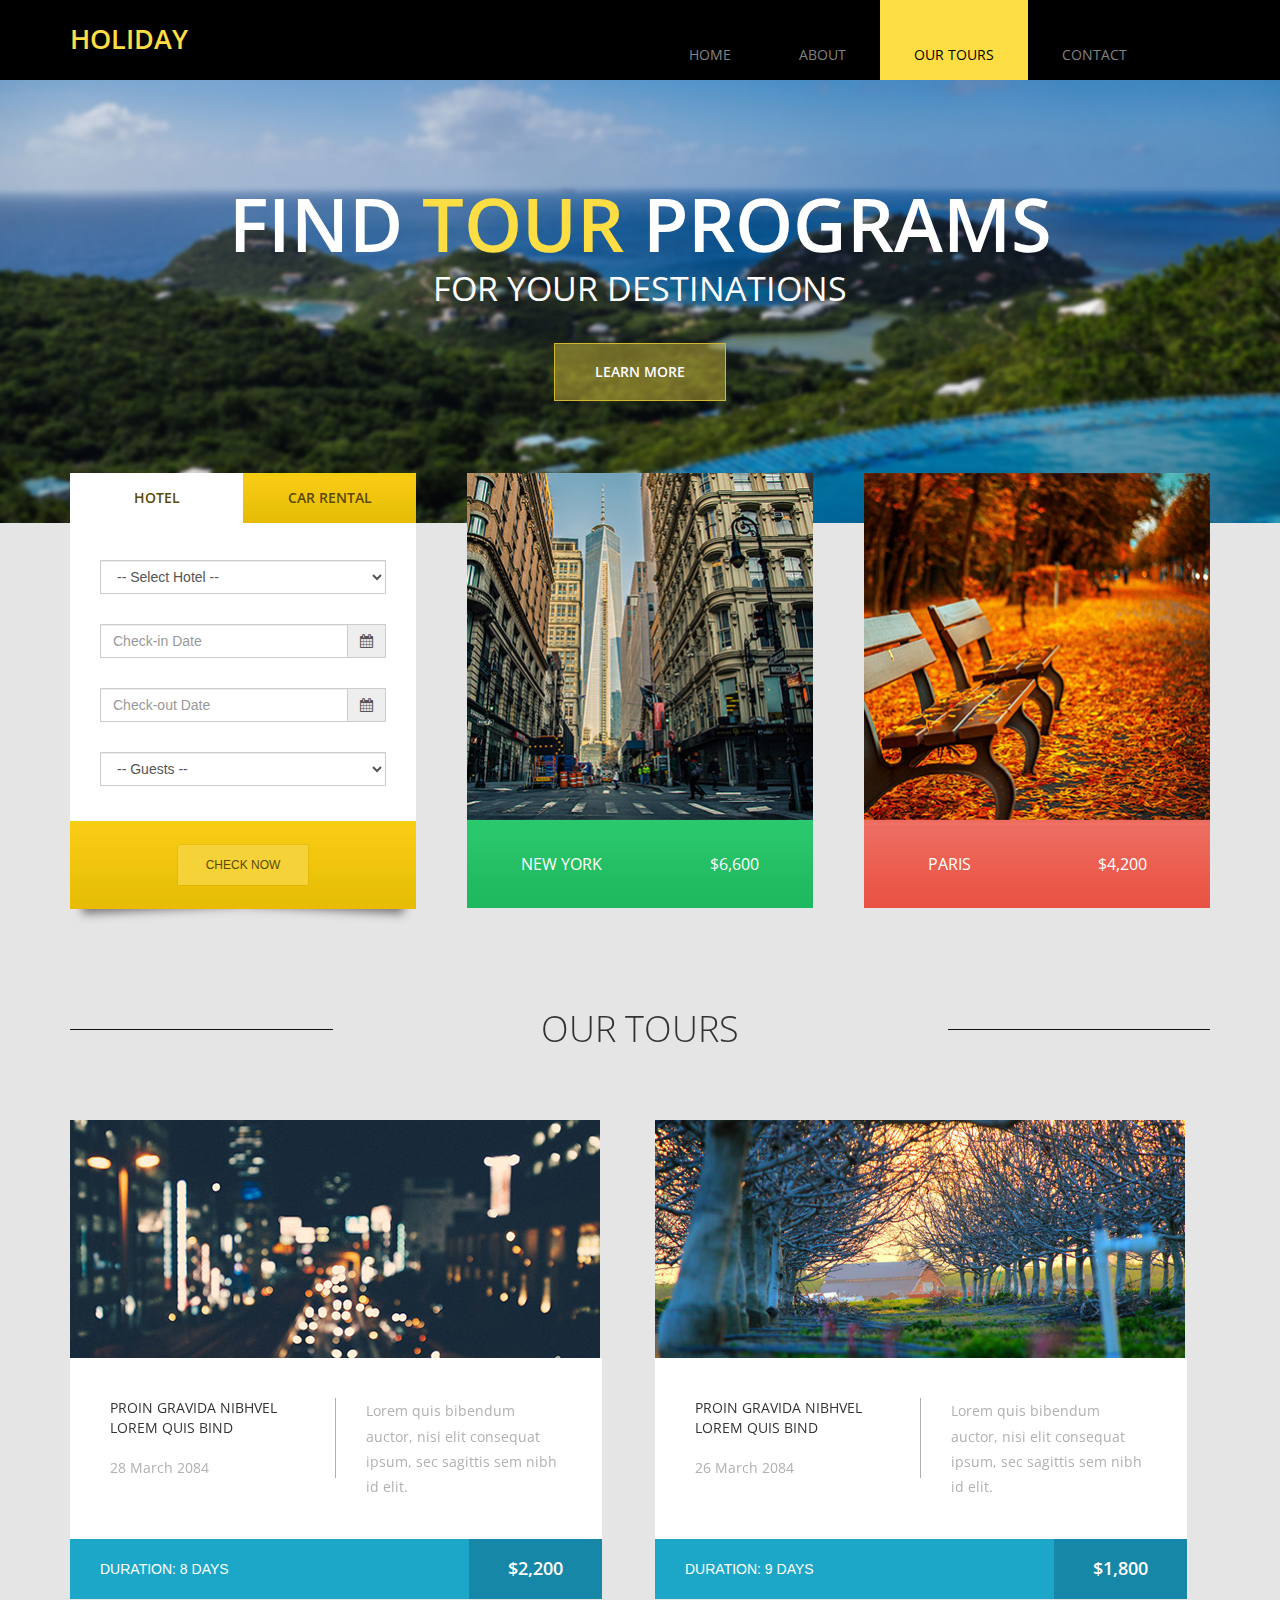
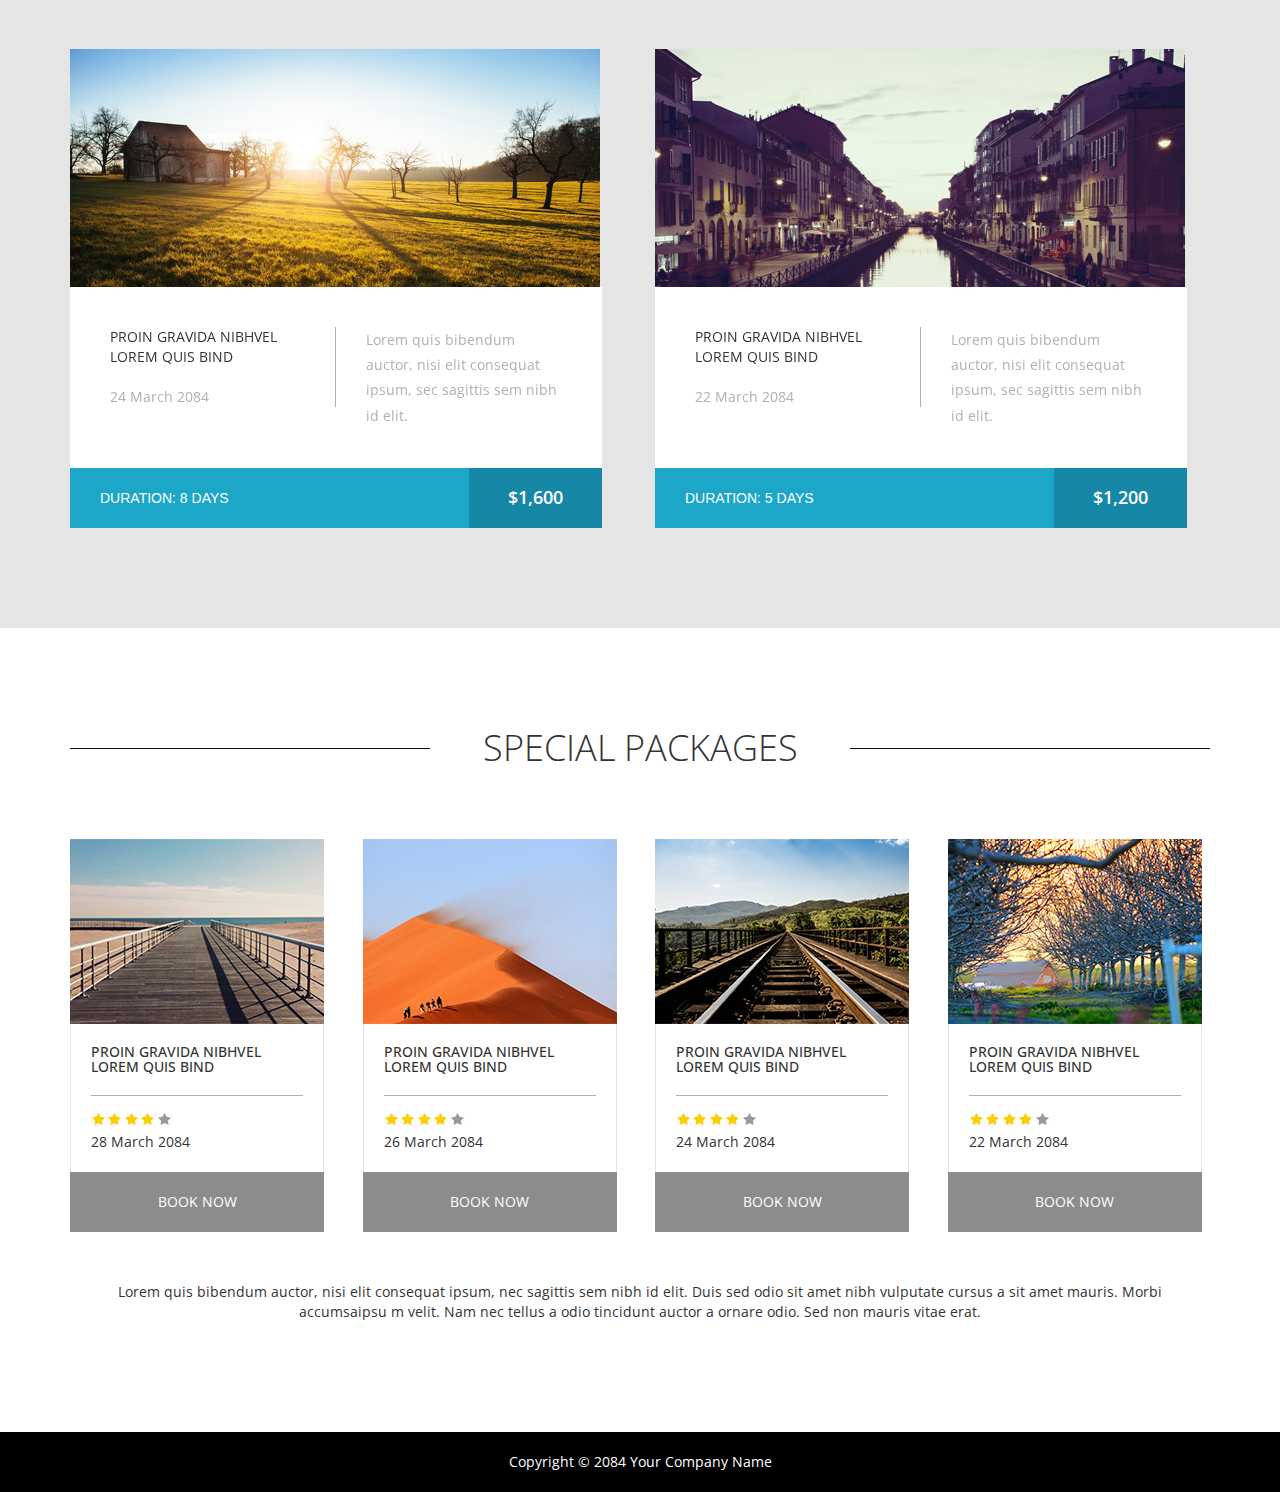
<file: tours.html>
<!DOCTYPE html>
<html lang="en">
<head>
  <meta charset="utf-8">
  <meta http-equiv="X-UA-Compatible" content="IE=edge">
  <meta name="viewport" content="width=device-width, initial-scale=1">
  <title>Holiday - Tours</title>
<!--
Holiday Template
http://www.templatemo.com/tm-475-holiday
-->
  <link href='http://fonts.googleapis.com/css?family=Open+Sans:400,300,400italic,600,700' rel='stylesheet' type='text/css'>
  <link href="css/font-awesome.min.css" rel="stylesheet">
  <link href="css/bootstrap.min.css" rel="stylesheet">
  <link href="css/bootstrap-datetimepicker.min.css" rel="stylesheet"> 
  <link href="css/flexslider.css" rel="stylesheet"> 
  <link href="css/templatemo-style.css" rel="stylesheet">

  <!-- HTML5 shim and Respond.js for IE8 support of HTML5 elements and media queries -->
  <!-- WARNING: Respond.js doesn't work if you view the page via file:// -->
    <!--[if lt IE 9]>
    <script src="https://oss.maxcdn.com/html5shiv/3.7.2/html5shiv.min.js"></script>
    <script src="https://oss.maxcdn.com/respond/1.4.2/respond.min.js"></script>
    <![endif]-->

  </head>
  <body class="tm-gray-bg">
  	<!-- Header -->
  	<div class="tm-header">
  		<div class="container">
  			<div class="row">
  				<div class="col-lg-6 col-md-4 col-sm-3 tm-site-name-container">
  					<a href="#" class="tm-site-name">Holiday</a>	
  				</div>
	  			<div class="col-lg-6 col-md-8 col-sm-9">
	  				<div class="mobile-menu-icon">
		              <i class="fa fa-bars"></i>
		            </div>
	  				<nav class="tm-nav">
						<ul>
							<li><a href="index.html">Home</a></li>
							<li><a href="about.html">About</a></li>
							<li><a href="tours.html" class="active">Our Tours</a></li>
							<li><a href="contact.html">Contact</a></li>
						</ul>
					</nav>		
	  			</div>				
  			</div>
  		</div>	  	
  	</div>
	
	<!-- Banner -->
	<section class="tm-banner">
		<!-- Flexslider -->
		<div class="flexslider flexslider-banner">
		  <ul class="slides">
		    <li>
			    <div class="tm-banner-inner">
					<h1 class="tm-banner-title">Find <span class="tm-yellow-text">Tour</span> Programs</h1>
					<p class="tm-banner-subtitle">For Your Destinations</p>
					<a href="#more" class="tm-banner-link">Learn More</a>	
				</div>
		      <img src="img/banner-2.jpg" />
		    </li>
		    <li>
			    <div class="tm-banner-inner">
					<h1 class="tm-banner-title">Lorem <span class="tm-yellow-text">Ipsum</span> Dolor</h1>
					<p class="tm-banner-subtitle">Wonderful Destinations</p>
					<a href="#more" class="tm-banner-link">Learn More</a>	
				</div>
		      <img src="img/banner-3.jpg" />
		    </li>
		    <li>
			    <div class="tm-banner-inner">
					<h1 class="tm-banner-title">Proin <span class="tm-yellow-text">Gravida</span> Nibhvell</h1>
					<p class="tm-banner-subtitle">Velit Auctor</p>
					<a href="#more" class="tm-banner-link">Learn More</a>	
				</div>
		      <img src="img/banner-1.jpg" />
		    </li>
		  </ul>
		</div>			
	</section>

	<!-- gray bg -->	
	<section class="container tm-home-section-1" id="more">
		<div class="row">
			<div class="col-lg-4 col-md-4 col-sm-6">
				<!-- Nav tabs -->
				<div class="tm-home-box-1">
					<ul class="nav nav-tabs tm-white-bg" role="tablist" id="hotelCarTabs">
					    <li role="presentation" class="active">
					    	<a href="#hotel" aria-controls="hotel" role="tab" data-toggle="tab">Hotel</a>
					    </li>
					    <li role="presentation">
					    	<a href="#car" aria-controls="car" role="tab" data-toggle="tab">Car Rental</a>
					    </li>
					</ul>

					<!-- Tab panes -->
					<div class="tab-content">
					    <div role="tabpanel" class="tab-pane fade in active tm-white-bg" id="hotel">
					    	<div class="tm-search-box effect2">
								<form action="#" method="post" class="hotel-search-form">
									<div class="tm-form-inner">
										<div class="form-group">
							            	 <select class="form-control">
							            	 	<option value="">-- Select Hotel -- </option>
							            	 	<option value="shangrila">Shangri-La</option>
												<option value="chatrium">Chatrium</option>
												<option value="fourseasons">Four Seasons</option>
												<option value="hilton">Hilton</option>
											</select> 
							          	</div>
							          	<div class="form-group">
							                <div class='input-group date' id='datetimepicker1'>
							                    <input type='text' class="form-control" placeholder="Check-in Date" />
							                    <span class="input-group-addon">
							                        <span class="fa fa-calendar"></span>
							                    </span>
							                </div>
							            </div>
							          	<div class="form-group">
							                <div class='input-group date' id='datetimepicker2'>
							                    <input type='text' class="form-control" placeholder="Check-out Date" />
							                    <span class="input-group-addon">
							                        <span class="fa fa-calendar"></span>
							                    </span>
							                </div>
							            </div>
							            <div class="form-group margin-bottom-0">
							                <select class="form-control">
							            	 	<option value="">-- Guests -- </option>
							            	 	<option value="1">1</option>
												<option value="2">2</option>
												<option value="3">3</option>
												<option value="4">4</option>
												<option value="5p">5+</option>
											</select> 
							            </div>
									</div>							
						            <div class="form-group tm-yellow-gradient-bg text-center">
						            	<button type="submit" name="submit" class="tm-yellow-btn">Check Now</button>
						            </div>  
								</form>
							</div>
					    </div>
					    <div role="tabpanel" class="tab-pane fade tm-white-bg" id="car">
							<div class="tm-search-box effect2">
								<form action="#" method="post" class="hotel-search-form">
									<div class="tm-form-inner">
										<div class="form-group">
							            	 <select class="form-control">
							            	 	<option value="">-- Select Model -- </option>
							            	 	<option value="shangrila">BMW</option>
												<option value="chatrium">Mercedes-Benz</option>
												<option value="fourseasons">Toyota</option>
												<option value="hilton">Honda</option>
											</select> 
							          	</div>
							          	<div class="form-group">
							                <div class='input-group date-time' id='datetimepicker3'>
							                    <input type='text' class="form-control" placeholder="Pickup Date" />
							                    <span class="input-group-addon">
							                        <span class="fa fa-calendar"></span>
							                    </span>
							                </div>
							            </div>
							          	<div class="form-group">
							                <div class='input-group date-time' id='datetimepicker4'>
							                    <input type='text' class="form-control" placeholder="Return Date" />
							                    <span class="input-group-addon">
							                        <span class="fa fa-calendar"></span>
							                    </span>
							                </div>
							            </div>	
							            <div class="form-group">
							            	 <select class="form-control">
							            	 	<option value="">-- Options -- </option>
							            	 	<option value="">Child Seat</option>
												<option value="">GPS Navigator</option>
												<option value="">Insurance</option>
											</select> 
							          	</div>						           
									</div>							
						            <div class="form-group tm-yellow-gradient-bg text-center">
						            	<button type="submit" name="submit" class="tm-yellow-btn">Check Now</button>
						            </div>  
								</form>
							</div>
					    </div>				    
					</div>
				</div>								
			</div>

			<div class="col-lg-4 col-md-4 col-sm-6">
				<div class="tm-home-box-1 tm-home-box-1-2 tm-home-box-1-center">
					<img src="img/index-01.jpg" alt="image" class="img-responsive">
					<a href="#">
						<div class="tm-green-gradient-bg tm-city-price-container">
							<span>New York</span>
							<span>$6,600</span>
						</div>	
					</a>			
				</div>				
			</div>
			<div class="col-lg-4 col-md-4 col-sm-6">
				<div class="tm-home-box-1 tm-home-box-1-2 tm-home-box-1-right">
					<img src="img/index-02.jpg" alt="image" class="img-responsive">
					<a href="#">
						<div class="tm-red-gradient-bg tm-city-price-container">
							<span>Paris</span>
							<span>$4,200</span>
						</div>	
					</a>					
				</div>				
			</div>
		</div>
	
		<div class="section-margin-top">
			<div class="row">				
				<div class="tm-section-header">
					<div class="col-lg-3 col-md-3 col-sm-3"><hr></div>
					<div class="col-lg-6 col-md-6 col-sm-6"><h2 class="tm-section-title">Our Tours</h2></div>
					<div class="col-lg-3 col-md-3 col-sm-3"><hr></div>	
				</div>
			</div>
			<div class="row">
				<div class="col-lg-6 col-md-6 col-sm-6 col-xs-12">
					<div class="tm-tours-box-1">
						<img src="img/tours-03.jpg" alt="image" class="img-responsive">
						<div class="tm-tours-box-1-info">
							<div class="tm-tours-box-1-info-left">
								<p class="text-uppercase margin-bottom-20">Proin Gravida Nibhvel Lorem Quis Bind</p>	
								<p class="gray-text">28 March 2084</p>
							</div>
							<div class="tm-tours-box-1-info-right">
								<p class="gray-text tours-1-description">Lorem quis bibendum auctor, nisi elit consequat ipsum, sec sagittis sem nibh id elit.</p>	
							</div>							
						</div>
						<div class="tm-tours-box-1-link">
							<div class="tm-tours-box-1-link-left">
								Duration: 8 days
							</div>
							<a href="#" class="tm-tours-box-1-link-right">
								$2,200								
							</a>							
						</div>
					</div>					
				</div>
				<div class="col-lg-6 col-md-6 col-sm-6 col-xs-12">
					<div class="tm-tours-box-1">
						<img src="img/tours-04.jpg" alt="image" class="img-responsive">
						<div class="tm-tours-box-1-info">
							<div class="tm-tours-box-1-info-left">
								<p class="text-uppercase margin-bottom-20">Proin Gravida Nibhvel Lorem Quis Bind</p>	
								<p class="gray-text">26 March 2084</p>
							</div>
							<div class="tm-tours-box-1-info-right">
								<p class="gray-text tours-1-description">Lorem quis bibendum auctor, nisi elit consequat ipsum, sec sagittis sem nibh id elit.</p>	
							</div>							
						</div>
						<div class="tm-tours-box-1-link">
							<div class="tm-tours-box-1-link-left">
								Duration: 9 days
							</div>
							<a href="#" class="tm-tours-box-1-link-right">
								$1,800								
							</a>							
						</div>
					</div>					
				</div>
				<div class="col-lg-6 col-md-6 col-sm-6 col-xs-12">
					<div class="tm-tours-box-1">
						<img src="img/tours-05.jpg" alt="image" class="img-responsive">
						<div class="tm-tours-box-1-info">
							<div class="tm-tours-box-1-info-left">
								<p class="text-uppercase margin-bottom-20">Proin Gravida Nibhvel Lorem Quis Bind</p>	
								<p class="gray-text">24 March 2084</p>
							</div>
							<div class="tm-tours-box-1-info-right">
								<p class="gray-text tours-1-description">Lorem quis bibendum auctor, nisi elit consequat ipsum, sec sagittis sem nibh id elit.</p>	
							</div>							
						</div>
						<div class="tm-tours-box-1-link">
							<div class="tm-tours-box-1-link-left">
								Duration: 8 days
							</div>
							<a href="#" class="tm-tours-box-1-link-right">
								$1,600								
							</a>							
						</div>
					</div>					
				</div>
				<div class="col-lg-6 col-md-6 col-sm-6 col-xs-12">
					<div class="tm-tours-box-1">
						<img src="img/tours-06.jpg" alt="image" class="img-responsive">
						<div class="tm-tours-box-1-info">
							<div class="tm-tours-box-1-info-left">
								<p class="text-uppercase margin-bottom-20">Proin Gravida Nibhvel Lorem Quis Bind</p>	
								<p class="gray-text">22 March 2084</p>
							</div>
							<div class="tm-tours-box-1-info-right">
								<p class="gray-text tours-1-description">Lorem quis bibendum auctor, nisi elit consequat ipsum, sec sagittis sem nibh id elit.</p>	
							</div>							
						</div>
						<div class="tm-tours-box-1-link">
							<div class="tm-tours-box-1-link-left">
								Duration: 5 days
							</div>
							<a href="#" class="tm-tours-box-1-link-right">
								$1,200								
							</a>							
						</div>
					</div>					
				</div>
			</div>		
		</div>
	</section>		
	
	<!-- white bg -->
	<section class="tm-white-bg section-padding-bottom">
		<div class="container">
			<div class="row">
				<div class="tm-section-header section-margin-top">
					<div class="col-lg-4 col-md-3 col-sm-3"><hr></div>
					<div class="col-lg-4 col-md-6 col-sm-6"><h2 class="tm-section-title">Special Packages</h2></div>
					<div class="col-lg-4 col-md-3 col-sm-3"><hr></div>	
				</div>				
			</div>
			<div class="row">
				<div class="col-lg-3 col-md-3 col-sm-6 col-xs-6 col-xxs-12">
					<div class="tm-tours-box-2">						
						<img src="img/index-03.jpg" alt="image" class="img-responsive">
						<div class="tm-tours-box-2-info">
							<h3 class="margin-bottom-15">Proin Gravida Nibhvel Lorem Quis Bind</h3>
							<img src="img/rating.png" alt="image" class="margin-bottom-5">
							<p>28 March 2084</p>	
						</div>						
						<a href="#" class="tm-tours-box-2-link">Book Now</a>
					</div>
				</div>
				<div class="col-lg-3 col-md-3 col-sm-6 col-xs-6 col-xxs-12">
					<div class="tm-tours-box-2">						
						<img src="img/index-04.jpg" alt="image" class="img-responsive">
						<div class="tm-tours-box-2-info">
							<h3 class="margin-bottom-15">Proin Gravida Nibhvel Lorem Quis Bind</h3>
							<img src="img/rating.png" alt="image" class="margin-bottom-5">
							<p>26 March 2084</p>	
						</div>						
						<a href="#" class="tm-tours-box-2-link">Book Now</a>
					</div>
				</div>
				<div class="col-lg-3 col-md-3 col-sm-6 col-xs-6 col-xxs-12">
					<div class="tm-tours-box-2">						
						<img src="img/index-05.jpg" alt="image" class="img-responsive">
						<div class="tm-tours-box-2-info">
							<h3 class="margin-bottom-15">Proin Gravida Nibhvel Lorem Quis Bind</h3>
							<img src="img/rating.png" alt="image" class="margin-bottom-5">
							<p>24 March 2084</p>	
						</div>						
						<a href="#" class="tm-tours-box-2-link">Book Now</a>
					</div>
				</div>
				<div class="col-lg-3 col-md-3 col-sm-6 col-xs-6 col-xxs-12">
					<div class="tm-tours-box-2">						
						<img src="img/index-06.jpg" alt="image" class="img-responsive">
						<div class="tm-tours-box-2-info">
							<h3 class="margin-bottom-15">Proin Gravida Nibhvel Lorem Quis Bind</h3>
							<img src="img/rating.png" alt="image" class="margin-bottom-5">
							<p>22 March 2084</p>	
						</div>						
						<a href="#" class="tm-tours-box-2-link">Book Now</a>
					</div>
				</div>
			</div>
			<div class="row">
				<div class="col-lg-12">
					<p class="home-description">Lorem quis bibendum auctor, nisi elit consequat ipsum, nec sagittis sem nibh id elit. Duis sed odio sit amet nibh vulputate cursus a sit amet mauris.
					Morbi accumsaipsu m velit. Nam nec tellus a odio tincidunt auctor a ornare odio. Sed non mauris vitae erat.
					</p>					
				</div>
			</div>	
		</div>
	</section>
	<footer class="tm-black-bg">
		<div class="container">
			<div class="row">
				<p class="tm-copyright-text">Copyright &copy; 2084 Your Company Name</p>
			</div>
		</div>		
	</footer>
	<script type="text/javascript" src="js/jquery-1.11.2.min.js"></script>      		<!-- jQuery -->
  	<script type="text/javascript" src="js/moment.js"></script>							<!-- moment.js -->
	<script type="text/javascript" src="js/bootstrap.min.js"></script>					<!-- bootstrap js -->
	<script type="text/javascript" src="js/bootstrap-datetimepicker.min.js"></script>	<!-- bootstrap date time picker js, http://eonasdan.github.io/bootstrap-datetimepicker/ -->
	<script type="text/javascript" src="js/jquery.flexslider-min.js"></script>
   	<script type="text/javascript" src="js/templatemo-script.js"></script>      		<!-- Templatemo Script -->
	<script>
		// HTML document is loaded. DOM is ready.
		$(function() {

			$('#hotelCarTabs a').click(function (e) {
			  e.preventDefault()
			  $(this).tab('show')
			})

        	$('.date').datetimepicker({
            	format: 'MM/DD/YYYY'
            });
            $('.date-time').datetimepicker();
           
			// https://css-tricks.com/snippets/jquery/smooth-scrolling/
		  	$('a[href*=#]:not([href=#])').click(function() {
			    if (location.pathname.replace(/^\//,'') == this.pathname.replace(/^\//,'') && location.hostname == this.hostname) {
			      var target = $(this.hash);
			      target = target.length ? target : $('[name=' + this.hash.slice(1) +']');
			      if (target.length) {
			        $('html,body').animate({
			          scrollTop: target.offset().top
			        }, 1000);
			        return false;
			      }
			    }
		  	});
		});
		
		// Load Flexslider when everything is loaded.
		$(window).load(function() {	  		
		    $('.flexslider').flexslider({
			    controlNav: false
		    });
	  	});
	</script>
 </body>
 </html>
</file>
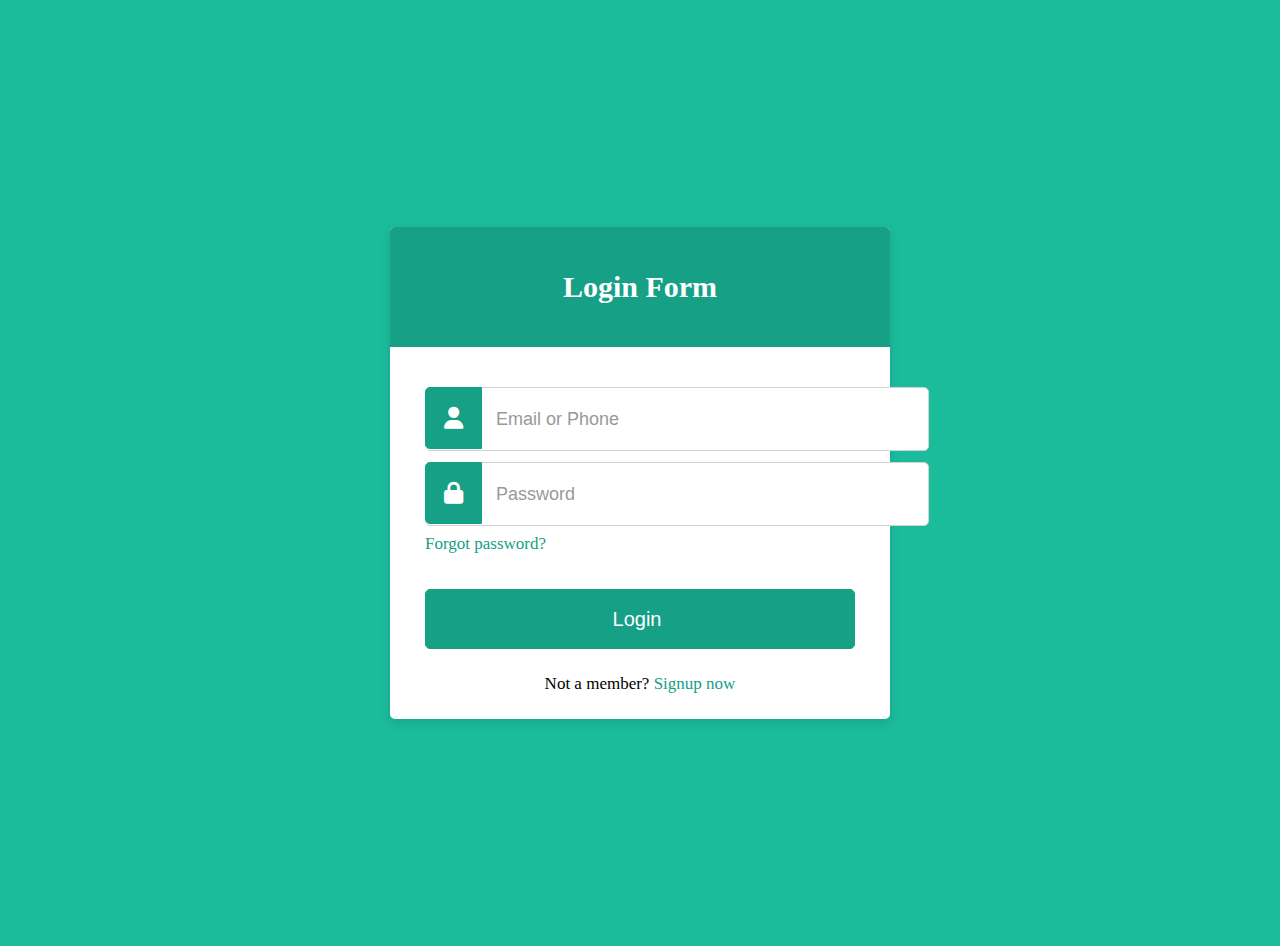
<file: login/login.html>
<!DOCTYPE html>
<html lang="en">
<head>
  <meta charset="utf-8" />
  <meta name="viewport" content="width=device-width, initial-scale=1.0" />
  <title>Responsive Login Form HTML CSS | CodingNepal</title>
  <link rel="stylesheet" href="style.css" />
  <!-- Font Awesome CDN link for icons -->
  <link rel="stylesheet" href="https://cdnjs.cloudflare.com/ajax/libs/font-awesome/6.6.0/css/all.min.css" />
</head>
<body>
  <div class="wrapper">
    <div class="title"><span>Login Form</span></div>
    <form action="web/templatemo_475_holiday/index.html">
      <div class="row">
        <i class="fas fa-user"></i>
        <input type="text" placeholder="Email or Phone" required />
      </div>
      <div class="row">
        <i class="fas fa-lock"></i>
        <input type="password" placeholder="Password" required />
      </div>
      <div class="pass"><a href="#">Forgot password?</a></div>
      <div class="row button">
        <input type="submit" value="Login" />
      </div>
      <div class="signup-link">Not a member? <a href="#">Signup now</a></div>
    </form>
  </div>
</body>
</html>
</file>
<file: style.css>
* {
  margin: 0;
  padding: 0;
  box-sizing: border-box;
}

body {
  font-family: 'Orbitron', sans-serif;
  background-color: #000000;
  color: #ffffff;
}

nav {
  background: #001f3f;
  padding: 15px 30px;
  display: flex;
  justify-content: space-between;
  align-items: center;
  position: sticky;
  top: 0;
  z-index: 999;
}

nav .logo {
  font-size: 1.5em;
  color: #00529f;
}

nav ul {
  list-style: none;
  display: flex;
  gap: 20px;
}

nav ul li a {
  color: #ffffff;
  text-decoration: none;
  font-weight: 500;
  transition: 0.3s;
}

nav ul li a:hover {
  color: #ffc107;
}
  
.hero {
  padding: 100px 20px;
  text-align: center;
  background: linear-gradient(to right, #000000, #001f3f, #000000);
  color: #ffffff;
  position: relative;
  z-index: 1;
  overflow: hidden;
}

.hero::after {
  content: "";
  position: absolute;
  top: 0;
  left: 0;
  width: 100%;
  height: 150%;
  background-image: url('inter.png');
  background-size: cover;
  background-position: center;
  background-repeat: no-repeat;
  opacity: 0.2;
  z-index: 0;
  pointer-events: none;
}

.hero h1 {
  font-size: 2.5em;
  margin-bottom: 10px;
  color: #00529f;;
}

.hero p {
  font-size: 1.2em;
  margin-bottom: 20px;
}

.hero .btn {
  display: inline-block;
  padding: 10px 25px;
  background-color: #00529f;
  color: #fff;
  text-decoration: none;
  font-weight: bold;
  border-radius: 8px;
}

section {
  padding: 60px 20px;
  max-width: 1000px;
  margin: auto;
}

h2 {
  text-align: center;
  margin-bottom: 30px;
  color: #00529f;
}

.features {
  display: flex;
  flex-wrap: wrap;
  justify-content: center;
  gap: 20px;
}

.feature-box {
  background: #111111;
  padding: 20px;
  border-radius: 10px;
  width: 250px;
  text-align: center;
}

.video-container, .map-container {
  display: flex;
  justify-content: center;
  margin-top: 20px;
}

footer {
  text-align: center;
  padding: 20px;
  background: #111;
  margin-top: 60px;
}
</file>
<file: login/style.css>
{
    margin: 0;
    padding: 0;
    box-sizing: border-box;
    font-family: "Poppins", sans-serif;
  }
  body {
    display: flex;
    align-items: center;
    justify-content: center;
    height: 100vh;
    padding: 15px;
    background: #1abc9c;
    overflow: hidden;
  }
  .wrapper {
    max-width: 500px;
    width: 100%;
    background: #fff;
    border-radius: 5px;
    box-shadow: 0px 4px 10px 1px rgba(0, 0, 0, 0.1);
  }
  .wrapper .title {
    height: 120px;
    background: #16a085;
    border-radius: 5px 5px 0 0;
    color: #fff;
    font-size: 30px;
    font-weight: 600;
    display: flex;
    align-items: center;
    justify-content: center;
  }
  .wrapper form {
    padding: 25px 35px;
  }
  .wrapper form .row {
    height: 60px;
    margin-top: 15px;
    position: relative;
  }
  .wrapper form .row input {
    height: 100%;
    width: 100%;
    outline: none;
    padding-left: 70px;
    border-radius: 5px;
    border: 1px solid lightgrey;
    font-size: 18px;
    transition: all 0.3s ease;
  }
  form .row input:focus {
    border-color: #16a085;
  }
  form .row input::placeholder {
    color: #999;
  }
  .wrapper form .row i {
    position: absolute;
    width: 55px;
    height: 100%;
    color: #fff;
    font-size: 22px;
    background: #16a085;
    border: 1px solid #16a085;
    border-radius: 5px 0 0 5px;
    display: flex;
    align-items: center;
    justify-content: center;
  }
  .wrapper form .pass {
    margin-top: 12px;
  }
  .wrapper form .pass a {
    color: #16a085;
    font-size: 17px;
    text-decoration: none;
  }
  .wrapper form .pass a:hover {
    text-decoration: underline;
  }
  .wrapper form .button input {
    margin-top: 20px;
    color: #fff;
    font-size: 20px;
    font-weight: 500;
    padding-left: 0px;
    background: #16a085;
    border: 1px solid #16a085;
    cursor: pointer;
  }
  form .button input:hover {
    background: #12876f;
  }
  .wrapper form .signup-link {
    text-align: center;
    margin-top: 45px;
    font-size: 17px;
  }
  .wrapper form .signup-link a {
    color: #16a085;
    text-decoration: none;
  }
  form .signup-link a:hover {
    text-decoration: underline;
  }
</file>
<file: css/templatemo-style.css>
/** 
 * Holiday Template
 * http://www.templatemo.com/tm-475-holiday
 *
 * COLOR CODES
 * Yellow	#FCDD44
 *
 */

/* CSS Resets */ 
ul,p {
	margin: 0; 
	padding: 0;
}
h1,h2,h3 {
	margin: 0;
	padding: 0;
}
h1,h2,h3,a,p { font-family: 'Open Sans', sans-serif; }
a:hover,
a:focus {
	text-decoration: none;
}

/* Header & Nav */
body { overflow-x: hidden; }
.tm-header {
	background: #000000;
	height: 80px;
	position: relative;
	z-index: 100;
}
.tm-site-name-container { padding-top: 20px; }
.tm-site-name {
	color: #FCDD44;
	font-size: 27px;
	font-weight: 600;
	text-transform: uppercase;
}
.tm-site-name:hover,
.tm-site-name:focus {
	color: #FF720B;
}
.mobile-menu-icon { display: none; }
.tm-nav {
	display: block;
	overflow: hidden;
}
.tm-nav li {
	list-style: none;
	float: left;
}
.tm-nav li a {
	color: #838383;
	display: block;
	padding: 45px 34px 15px 34px;
	text-transform: uppercase;
	transition: all 0.3s ease;
}
.tm-nav li a.active,
.tm-nav li a:focus,
.tm-nav li a:hover {
	background: #FCDD44;
	color: #000;
}

/* Banner */
.tm-banner-inner {
    height: auto;
    margin: auto;
    position: absolute;
    top: -20px;
    left: 0px;
    bottom: 0px;
    right: 0px;
    display: -webkit-flex;
    display: -ms-flexbox;
    display: flex;
    -webkit-flex-direction: column;
        -ms-flex-direction: column;
            flex-direction: column;
    -webkit-align-items: center;
        -ms-flex-align: center;
            align-items: center;
    -webkit-justify-content: center;
        -ms-flex-pack: center;
            justify-content: center;
}
.tm-banner-title,
.tm-banner-subtitle,
.tm-banner-link {
	text-transform: uppercase;
}
.tm-banner-title,
.tm-banner-subtitle {
	color: white;
}
.tm-banner-title {	
	font-size: 74px;
	font-weight: 600;
}
.tm-banner-subtitle { font-size: 34px; }
.tm-yellow-text { color: #FCDD44; }
.tm-banner-link {
	background: rgba(252, 221, 68, 0.39) none repeat scroll 0% 0%;
	border: 1px solid #D2B731;
	color: #FFF;
	font-weight: 600;
	display: inline-block;
	padding: 18px 40px;
	margin-top: 30px;
	transition: all 0.3s ease;
}
.tm-banner-link:hover,
.tm-banner-link:focus {
	background: rgba(252, 221, 68, 1);
	color: #000;
}
.flexslider.flexslider-banner {
	max-width: 100%;
	height: 100%;
	z-index: 0;
}
.flexslider.flexslider-banner .slides > li {
	text-align: center;
}
.flexslider.flexslider-banner .flex-direction-nav a:before {
	color: #FCDD44;
}
.flex-direction-nav a {
	height: 50px;
}

/* Section 1, index.html */
.tm-gray-bg { background-color: #E5E5E5; }
.tm-home-section-1 {
	position: relative;
	top: -50px;
}
.form-control {	border-radius: 0; }
.form-control:focus {
	border-color: #FCDD44;
	box-shadow: 0px 1px 1px rgba(0, 0, 0, 0.075) inset, 0px 0px 8px rgba(252, 221, 68, 0.6);
}
.tm-yellow-gradient-bg {
	/* Permalink - use to edit and share this gradient: http://colorzilla.com/gradient-editor/#f5d11d+0,f3d10e+1,efcf1c+2,fccd0d+4,f7ca0d+5,f9cb1e+6,f7cb10+7,f8cc14+8,f0c40c+54,edc50c+55,e9c108+71,ecc008+78,e6be06+91,e9bd06+93,e8bc06+100 */
	background: #f5d11d; /* Old browsers */ /* FF3.6+ */ /* Chrome,Safari4+ */ /* Chrome10+,Safari5.1+ */ /* Opera 11.10+ */ /* IE10+ */
	background: linear-gradient(to bottom,  #f5d11d 0%,#f3d10e 1%,#efcf1c 2%,#fccd0d 4%,#f7ca0d 5%,#f9cb1e 6%,#f7cb10 7%,#f8cc14 8%,#f0c40c 54%,#edc50c 55%,#e9c108 71%,#ecc008 78%,#e6be06 91%,#e9bd06 93%,#e8bc06 100%); /* W3C */
	filter: progid:DXImageTransform.Microsoft.gradient( startColorstr='#f5d11d', endColorstr='#e8bc06',GradientType=0 ); /* IE6-9 */
}
.tm-green-gradient-bg {
	/* Permalink - use to edit and share this gradient: http://colorzilla.com/gradient-editor/#2ec66b+0,2dc970+1,2ac96c+2,2bc76e+4,2bc869+5,2ac871+6,29c86c+7,28c76b+15,2bc76c+16,21bb61+73,1eb860+100 */
	background: #2ec66b; /* Old browsers */ /* FF3.6+ */ /* Chrome,Safari4+ */ /* Chrome10+,Safari5.1+ */ /* Opera 11.10+ */ /* IE10+ */
	background: linear-gradient(to bottom,  #2ec66b 0%,#2dc970 1%,#2ac96c 2%,#2bc76e 4%,#2bc869 5%,#2ac871 6%,#29c86c 7%,#28c76b 15%,#2bc76c 16%,#21bb61 73%,#1eb860 100%); /* W3C */
	filter: progid:DXImageTransform.Microsoft.gradient( startColorstr='#2ec66b', endColorstr='#1eb860',GradientType=0 ); /* IE6-9 */
}
.tm-red-gradient-bg {
	/* Permalink - use to edit and share this gradient: http://colorzilla.com/gradient-editor/#e97262+0,ef6865+1,ed6c5f+2,f07162+4,f17062+5,eb6f67+6,ec6c5f+7,ec6b5e+18,eb5d4f+56,e95242+100 */
	background: #e97262; /* Old browsers */ /* FF3.6+ */ /* Chrome,Safari4+ */ /* Chrome10+,Safari5.1+ */ /* Opera 11.10+ */ /* IE10+ */
	background: linear-gradient(to bottom,  #e97262 0%,#ef6865 1%,#ed6c5f 2%,#f07162 4%,#f17062 5%,#eb6f67 6%,#ec6c5f 7%,#ec6b5e 18%,#eb5d4f 56%,#e95242 100%); /* W3C */
	filter: progid:DXImageTransform.Microsoft.gradient( startColorstr='#e97262', endColorstr='#e95242',GradientType=0 ); /* IE6-9 */
}
.tm-yellow-gradient-bg,
.tm-green-gradient-bg,
.tm-red-gradient-bg {
	display: -webkit-flex;
	display: -ms-flexbox;
	display: flex;
	-webkit-align-items: center;
	    -ms-flex-align: center;
	        align-items: center;
	height: 88px;
}
.tm-city-price-container {
	padding: 30px 0;
	font-size: 16px;
	color: white;
	text-transform: uppercase;
	-webkit-justify-content: space-around;
	    -ms-flex-pack: distribute;
	        justify-content: space-around;
}
.tm-city-price-container:hover { font-weight: 600; }
.tm-yellow-btn {
	width: 130px;
	height: 40px;
	background-color: #F5D338;
	border: medium none;
	color: #5C4905;
	font-size: 12px;
	margin: 24px auto;
	text-transform: uppercase;
	box-shadow: 0px 0px 1px 0px rgba(0, 0, 0, 0.3);
}
.tm-yellow-btn:hover,
.tm-yellow-btn:focus {
	background-color: #F9E58B;
}
.tm-form-inner { padding: 35px 30px 5px; }

/*http://cssdeck.com/labs/different-css3-box-shadows-effects*/
/*==================================================
 * Effect 2
 * ===============================================*/
.effect2
{
  position: relative;
}
.effect2:before, .effect2:after
{
  z-index: -1;
  position: absolute;
  content: "";
  bottom: 15px;
  left: 10px;
  width: 50%;
  top: 80%;
  max-width:160px;
  background: #777;
  box-shadow: 0 15px 10px #777;
  -webkit-transform: rotate(-3deg);
  transform: rotate(-3deg);
}
.effect2:after
{
  -webkit-transform: rotate(3deg);
  transform: rotate(3deg);
  right: 10px;
  left: auto;
}
.tm-white-bg {
	background-color: #fff;
}
.tm-home-box-1 {
	width: 346px;
	height: 436px;
}
.tm-home-box-1-center {
	margin: 0 auto;
}
.tm-home-box-1-right,
.tm-home-box-2-right {
	margin-left: auto;
}
.input-group-addon { border-radius: 0; }
#hotelCarTabs {
	border-bottom: none;
	height: 52px;
}
#hotelCarTabs li {
	width: 50%;
	height: 100%;
}
#hotelCarTabs > li > a {
	margin-right: 0;
	padding-top: 15px;
	padding-bottom: 15px;
	text-align: center;
	text-transform: uppercase;
	background: transparent linear-gradient(to bottom, #F5D11D 0%, #F3D10E 1%, #EFCF1C 2%, #FCCD0D 4%, #F7CA0D 5%, #F9CB1E 6%, #F7CB10 7%, #F8CC14 8%, #F0C40C 54%, #EDC50C 55%, #E9C108 71%, #ECC008 78%, #E6BE06 91%, #E9BD06 93%, #E8BC06 100%) repeat scroll 0% 0%;
	border: none;
	border-radius: 0;
	color: #5C4905;
	font-weight: 600;
}
#hotelCarTabs > li > a:hover,
#hotelCarTabs > li > a:focus {
	border: none;
	background: #F9E58B;
}
#hotelCarTabs > li.active > a, 
#hotelCarTabs > li.active > a:focus, 
#hotelCarTabs > li.active > a:hover
{
	background: transparent;
	border: none;	
}
/* Footer */
.tm-black-bg { background-color: #000; }
.tm-copyright-text {
	color: white;
	text-align: center;
	padding-top: 20px;
	padding-bottom: 20px;
}
.tm-copyright-text a {
	color: #FCDD44;
}

.tm-copyright-text a:hover {
	color: white;
}

.hotel-search-form .form-group { margin-bottom: 30px; }

/*Section 2, index.html */
.section-margin-top { margin-top: 100px; }
hr { border-top: 1px solid #111010; }
.tm-section-header {
	margin-bottom: 70px;
	overflow: hidden;
}
.tm-section-title {
	text-align: center;
	text-transform: uppercase;
	font-size: 36px;
	font-weight: 300;
}
.tm-home-box-2 {
	background-color: white;
	max-width: 254px;
}
.tm-home-box-2 h3 {
	font-size: 14px;
	padding: 30px 25px;
	text-transform: uppercase;
}
.tm-date {
	color: #c3c3c3;
	padding: 10px 25px;
	text-transform: uppercase;
}
.tm-home-box-2-container {
	border-top: 1px solid #DDD;
	overflow: hidden;
}
.tm-home-box-2-link {
	display: inline-block;
	height: 100%;
	color: black;	
	transition: all 0.3s ease;
	text-align: center;
}
.tm-home-box-2-link:hover,
.tm-home-box-2-link:focus {
	color: #FCDD44;
}
.border-left { border-left: 1px solid #DDD; }
.border-right {	border-right: 1px solid #DDD; }
.tm-home-box-2-icon {
	padding: 20px;
	width: 60px;
	height: 60px;
	font-size: 1.4em;
}
.tm-home-box-2-description {
	display: inline-block;
	text-align: center;
	text-transform: uppercase;
	width: 125px;
	padding-bottom: 18px;
}
.tm-home-box-2-description.box-3 { width: 175px; }
.home-description {
	margin: 50px auto;
	padding: 0 30px;
	text-align: center;
}

.tm-home-box-3 {
	margin-bottom: 50px;
	max-width: 555px;
	overflow: hidden;
}
.tm-home-box-3-img-container { float: left; }
.tm-home-box-3-info {
    height: 225px;
    max-width: 305px;
    float: right;
    border: 1px solid #CCC;
	border-left: none;
}
.tm-home-box-3-description { padding: 40px 30px 44px; }
.section-padding-bottom { padding-bottom: 60px; }

/* Tours */
.tm-tours-box-1 {
	width: 100%;
	max-width: 532px;
	margin-bottom: 50px;
}
.tm-tours-box-1-info {
	background: white;
	padding: 40px;
	overflow: hidden;
}
.tm-tours-box-1-info-left,
.tm-tours-box-1-info-right {
	float: left;
	width: 50%;
}
.tm-tours-box-1-info-left {
	border-right: 1px solid #B1B1B1;
	padding-right: 30px;
}
.tm-tours-box-1-info-right { padding-left: 30px; }
.margin-bottom-20 { margin-bottom: 20px; }
.margin-bottom-30 { margin-bottom: 30px; }
.gray-text { color: #B1B1B1; }
.tours-1-description { line-height: 1.8; }
.tm-tours-box-1-link { overflow: hidden }
.tm-tours-box-1-link-left { 
	background-color: #1CA7C8;
	padding: 20px 30px;
	float: left;
	width: 75%;
	text-transform: uppercase;
}
.tm-tours-box-1-link-right {
	float: left;
	background-color: #1687A6;
	font-weight: 600;
	font-size: 18px;
	display: block;
	padding: 17px 30px;
	width: 25%;
	transition: all 0.3s;
	text-align: center;
}
.tm-tours-box-1-link-right:hover,
.tm-tours-box-1-link-right:focus {
	color: white;
	background-color: #1D98B9;
}
.tm-tours-box-1-link-left,
.tm-tours-box-1-link-right {
	color: white;
	height: 60px;
}
.tm-tours-box-2 {
	max-width: 254px;
	width: 100%;
}
.tm-tours-box-2-info h3 {
	font-size: 14px;
	text-transform: uppercase;
	padding-bottom: 20px;
	border-bottom: 1px solid #b1b1b1;
}
.tm-tours-box-2-info {
    padding: 20px;
    border-left: 1px solid #E4E4E4;
    border-right: 1px solid #E4E4E4;
}
.tm-tours-box-2-link {
	display: block;
	padding-top: 20px;
	padding-bottom: 20px;
	text-align: center;
	background-color: #8C8C8C;
	color: white;
	text-transform: uppercase;
	transition: all 0.3s ease;
}
.tm-tours-box-2-link:hover,
.tm-tours-box-2-link:focus {
	color: white;
	background-color: #E8BA0F;
}

.margin-bottom-15 { margin-bottom: 15px; }
.margin-bottom-5 { margin-bottom: 5px; }

/* About */
.about-section { margin-top: 150px; }
.tm-about-box-1 {
	background-color: white;
	width: 255px;
	height: 380px;
	padding: 30px;
	text-align: center;
}
.tm-about-box-1-img {
	display: block;
	margin: 0 auto 30px;
	border-radius: 50%;
	border: 5px solid #d4d4d4;
	transition: all 0.3s ease;
}
.tm-about-box-1-img:hover,
.tm-about-box-1-img:focus {
	border: 5px solid #E8BA0F;	
}
.tm-about-box-1-title {
	font-size: 17px;
	font-style: italic;
	text-transform: uppercase;
	margin-bottom: 15px;
}
.tm-about-box-1-title span {
	font-size: 14px;
	font-style: normal;
	text-transform: none;
}
.tm-social-icon {
	color: #B1B1B1;
	font-size: 18px;
	padding: 0 10px;
}
.tm-social-icon:hover {	color: #E8BA0F; }
.tm-testimonials-box {
	width: 272px;
	height: 530px;
	background-color: #E8BA0F;
	float: left;
}
.tm-testimonials-title {
	background-color: rgb(96, 104, 116);
	color: white;
	padding: 20px;
	text-align: center;
	text-transform: uppercase;
	font-weight: 300;
}
.tm-testimonials-content {
	padding: 30px;
	text-align: center;
	font-style: italic;
}
.tm-testimonial {
	padding-top: 20px;
	padding-bottom: 15px;
}
.tm-what-we-do-right {
	float: right;
	margin-left: 30px;
	max-width: 820px;
	width: 100%;
}
.tm-about-box-2 { overflow: hidden; }
.tm-about-box-2-img,
.tm-about-box-2-text {
	float: left;
}
.tm-about-box-2-text {
	margin-left: 40px;
	max-width: 440px;
	width: 100%;
}
.tm-about-box-2-title {
	text-transform: uppercase;
	text-align: left;
	margin-bottom: 30px;
}
.tm-about-box-2-description {
	text-align: left;
	margin-bottom: 20px;
}
.tm-about-box-2-footer {
	border-top: 1px solid #ddd;
	border-bottom: 1px solid #ddd;
	text-align: right;
	text-transform: uppercase;
	padding-top: 10px;
	padding-bottom: 10px;
}

/* Flexslider */
.flex-caption,
.flexslider.flexslider .slides img {
	float: left;
}
.flex-caption {
  width: 572px;
  padding: 40px;
  left: 0;
  bottom: 0;
  font-size: 14px;
  line-height: 18px;
}
.flexslider.flexslider-banner .slides img { 
	display: block;
	width: 100%; 
}
.flexslider {
	border: none;
	border-radius: 0;
	margin: 0 auto;	
	width: 100%;
}
.flexslider.flexslider-about {
	max-width: 1100px;
}
.flexslider.flexslider-about img {
	max-width: 528px;
}
.slider-title {
	font-style: italic;
	font-weight: 600;
	margin-bottom: 25px;
	text-transform: uppercase;
}
.slider-subtitle {
	font-size: 18px;
	margin-bottom: 30px;
	text-align: left;
}
.slider-description {
	color: #B1B1B1;
	line-height: 1.6;
	margin-bottom: 40px;
	text-align: justify;
}
.slider-social { text-align: right; }

/* Contact */
.tm-contact-box-1 {
	background-color: #F4F4F4;
	padding: 40px;
}
.contact-image { 
	float: left; 
	widthh: 100%;
	max-width: 494px;
}
.contact-text {
	float: left;
	margin-left: 40px;
	max-width: 550px;
	width: 100%;
}
.effect2-contact::before, 
.effect2-contact::after {
	max-width: 550px;
}
#google-map {
	height: 335px;
	width: 100%;
}
.tm-submit-btn {
	background: #f5d11d; /* Old browsers */ /* FF3.6+ */ /* Chrome,Safari4+ */ /* Chrome10+,Safari5.1+ */ /* Opera 11.10+ */ /* IE10+ */
	background: linear-gradient(to bottom,  #f5d11d 0%,#f3d10e 1%,#efcf1c 2%,#fccd0d 4%,#f7ca0d 5%,#f9cb1e 6%,#f7cb10 7%,#f8cc14 8%,#f0c40c 54%,#edc50c 55%,#e9c108 71%,#ecc008 78%,#e6be06 91%,#e9bd06 93%,#e8bc06 100%); /* W3C */
	filter: progid:DXImageTransform.Microsoft.gradient( startColorstr='#f5d11d', endColorstr='#e8bc06',GradientType=0 ); /* IE6-9 */
	width: 100%;
	border: none;
	height: 40px;
	text-transform: uppercase;
	font-style: italic;
	font-size: 12px;
	font-weight: 600;
}
.tm-submit-btn:hover { background: #f5d11d; }
.contact-social { margin-top: 20px; }
.contact-social .fa { color: white; }
.tm-social-facebook { background-color: #4A7DBB; }
.tm-social-dribbble { background-color: #E4588E; }
.tm-social-twitter { background-color: #77D1EE; }
.tm-social-instagram { background-color: #527AA1; }
.tm-social-google-plus { background-color: #CE5754; }
.contact-social .tm-social-icon {
    padding: 5px 0;
    width: 35px;
    height: 35px;
    display: inline-block;
    text-align: center;
    margin-right: 10px;
}
.contact-social .tm-social-icon:last-child { margin-right: 0; }

@media screen and (max-width: 1199px) {
	.tm-banner-title { font-size: 50px; }
	.tm-banner-subtitle { font-size: 30px; }
	.tm-home-section-1 { top: -20px; }
	.tm-home-box-1 {
		width: 300px;
		height: 388px;
	}
	.hotel-search-form .form-group { margin-bottom: 18px; }
	.tm-home-box-2-description { padding-bottom: 15px; }
	.tm-home-box-3 {
		margin-left: auto;
		margin-right: auto;
	}
	.tm-home-box-2-description.box-3 { width: 185px; }
	.tm-about-box-1 {
		width: 215px;
		padding: 24px 15px;
	}
	.tm-testimonials-box { width: 220px; }
	.tm-testimonials-content { padding: 20px; }
	.tm-what-we-do-right { max-width: 685px; }
	.tm-about-box-2-img {
		max-width: 280px;
		height: auto;
	}
	.tm-about-box-2-text { max-width: 360px; }
	.flex-caption {	
		padding: 25px; 
		max-width: 500px;
	}
	.flexslider.flexslider-about .slides img {
		max-width: 450px;
	}
	.slider-title {
		margin-bottom: 15px; 
	}
	.slider-subtitle { 
		margin-bottom: 20px;	
	}
	.slider-description {
		margin-bottom: 20px;
		line-height: 1.3;
	}
	.tm-contact-box-1 {	padding: 30px; }
	.contact-image { max-width: 450px; }
	.contact-text {	max-width: 400px; }
	.flexslider.flexslider-about .slides img { width: 450px;	}	
}

@media screen and (max-width: 1199px) and (min-width: 992px) {
	.tm-home-box-2-description { width: 94px; }
	.tm-home-box-2-icon {
		padding: 18px;
		width: 55px;
		height: 55px;
	}
	.tm-home-box-3-description { padding-bottom: 47px; }
}

@media screen and (max-width: 991px) {
	.tm-home-box-1 {
		margin-bottom: 50px;
		width: 346px;
		height: 436px;
	}
	.tm-home-box-2 { margin: 0 auto 30px; }
	.tm-home-box-2-description {
		width: 125px;
		vertical-align: top;
	}
	.tm-home-box-2-description.box-3 { width: 175px; }
	.hotel-search-form .form-group { margin-bottom: 30px; }
	.home-description {	margin: 40px auto 40px;	}
	.tm-tours-box-1-link-left {	width: 65%;	}
	.tm-tours-box-1-link-right { width: 35%; }
	.tm-tours-box-2 { margin: 0 auto 30px; }
	.tm-about-box-1 {
		margin: 0 auto 30px;
		width: 100%;
	}
	.tm-what-we-do-right {
		float: none;
		margin-left: 0;
		max-width: 100%;
	}
	.tm-about-box-2-img { max-width: 100%; }
	.tm-about-box-2-text { max-width: 340px; }
	.tm-testimonials-box {
	    max-width: 340px;
	    width: 100%;
	    margin: 30px auto 0;
	    float: none;
	    height: auto;
	}
	.flexslider.flexslider-about,
	.flexslider.flexslider-about .slides img, 
	.flex-caption {
		max-width: 528px;
		width: 100%;
	}
	.flexslider .slides img, 
	.flex-caption {
		width: 100%;
	}
	.contact-text {
		margin-left: 0;
		margin-top: 50px;
		max-width: 100%;
	}
	.tm-contact-form-input { margin-top: 50px; }
}

@media screen and (max-width: 767px) {
	
	/* http://www.impressivewebs.com/animate-display-block-none/
	 * Comment by Jon Christensen
	 */
	.tm-nav.show {
		opacity: 1;
		height: auto;
		transition: opacity 1s, height 0;
	}
	.tm-nav {
	    opacity: 0;
		transition: opacity 1s, height 0 1s;
		height: 0;
	    position: fixed;
	    z-index: 1000;
	    top: 69px;
	    right: 15px;
	    background: rgba(15,15,15,0.7);
	    transition: all 0.3s ease;
	}
	.tm-nav li { float: none; }
	.tm-nav li a {
		color: white;
	    display: block;
	    padding: 20px 30px 20px;
	}
	.mobile-menu-icon {
	    display: block;
	    cursor: pointer;
	    color: #FCDD44;
	    font-size: 30px;
	    position: fixed;
	    top: 15px;
	    right: 15px;
	    background-color: rgba(15, 15, 15, 0.7);
	    padding: 6px 15px;
	    z-index: 1000;
	}
	.- { height: 400px;	}
	.tm-banner-title { font-size: 40px;	}
	.tm-banner-subtitle { font-size: 24px; }
	.tm-banner-inner { top: 0; }
	.tm-banner-link {
		padding: 12px 30px;
		margin-top: 10px;
	}
/* 	.tm-banner, .flexslider.flexslider-banner .slides img { height: 500px; } */
	.tm-home-box-1 {
		margin-left: auto;
		margin-right: auto;
		max-width: 100%;
	}
	.tm-home-box-1-2 { height: auto; }
	.tm-tours-box-1 {
		margin-left: auto;
		margin-right: auto;
	}
	.tm-what-we-do-right { text-align: center; }
	.section-margin-top.about-section {	margin-top: 120px; }
	.tm-section-header { margin-bottom: 40px; }
	.tm-about-box-1 {
		width: 100%;
		max-width: 300px;
		padding: 30px;
	}
	.tm-about-box-2-img, 
	.tm-about-box-2-text {
		float: none;
	}
	.tm-about-box-2-text { margin: 30px auto; }
}

@media screen and (max-width: 600px) {
	.col-xxs-12 { width: 100%; }
	.section-margin-top { margin-top: 50px;	}
	.tm-banner-title {
    	font-size: 30px;
	}
	.tm-banner-subtitle { font-size: 16px; }
	.tm-banner-link { 
		padding: 10px 25px;
	}
	.tm-home-section-1 { top: 0; }
	.tm-home-box-3-img-container,
	.tm-home-box-3-info {
		float: none;
	}
	.tm-home-box-3-info {
		max-width: 250px;
		border: 1px solid #CCC;
		border-top: none;
	}
	.tm-home-box-3-description {
	    padding-top: 30px;
	    padding-bottom: 34px;
	}
	.tm-home-box-3 { max-width: 250px; }
	.tm-home-box-2-description.box-3 { width: 120px; }
}

@media screen and (max-width: 420px) {
	.tm-banner-title { font-size: 20px;	}
	.tm-banner-subtitle { font-size: 12px; }
	.tm-banner-link { padding: 5px 10px; }
	.tm-tours-box-1-info-left,
	.tm-tours-box-1-info-right {
		float: none;
		width: 100%;
	}
	.tm-tours-box-1-info-left {
		border-right: none;
		border-bottom: 1px solid #B1B1B1;
		padding-right: 0;
		padding-bottom: 30px;	
	}
	.tm-tours-box-1-info-right {
		padding-left: 0;
		padding-top: 30px;		
	}
	.tm-tours-box-1-link-left,
	.tm-tours-box-1-link-right {
		float: none;
		width: 100%;
		text-align: center;
	}
}

@media screen and (max-width: 400px) {
	.tm-section-title {	font-size: 28px; }
}
</file>
